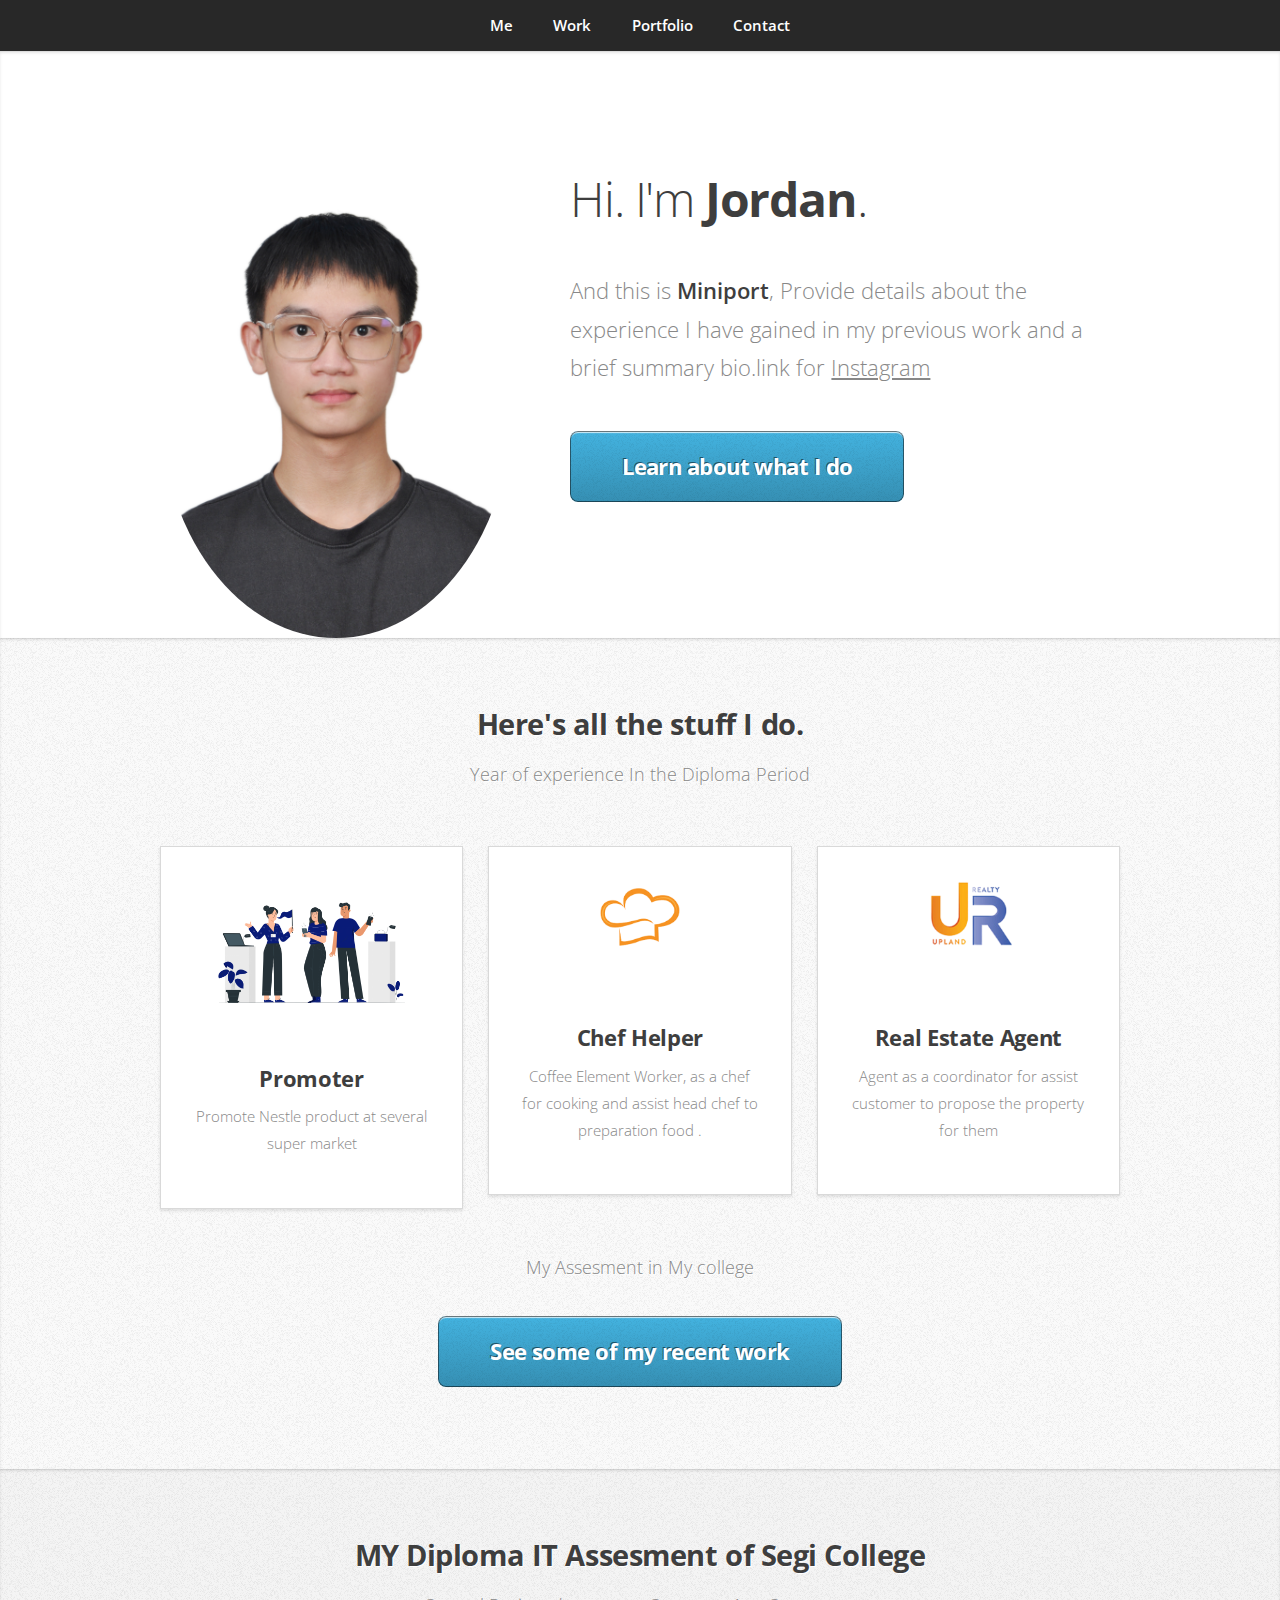
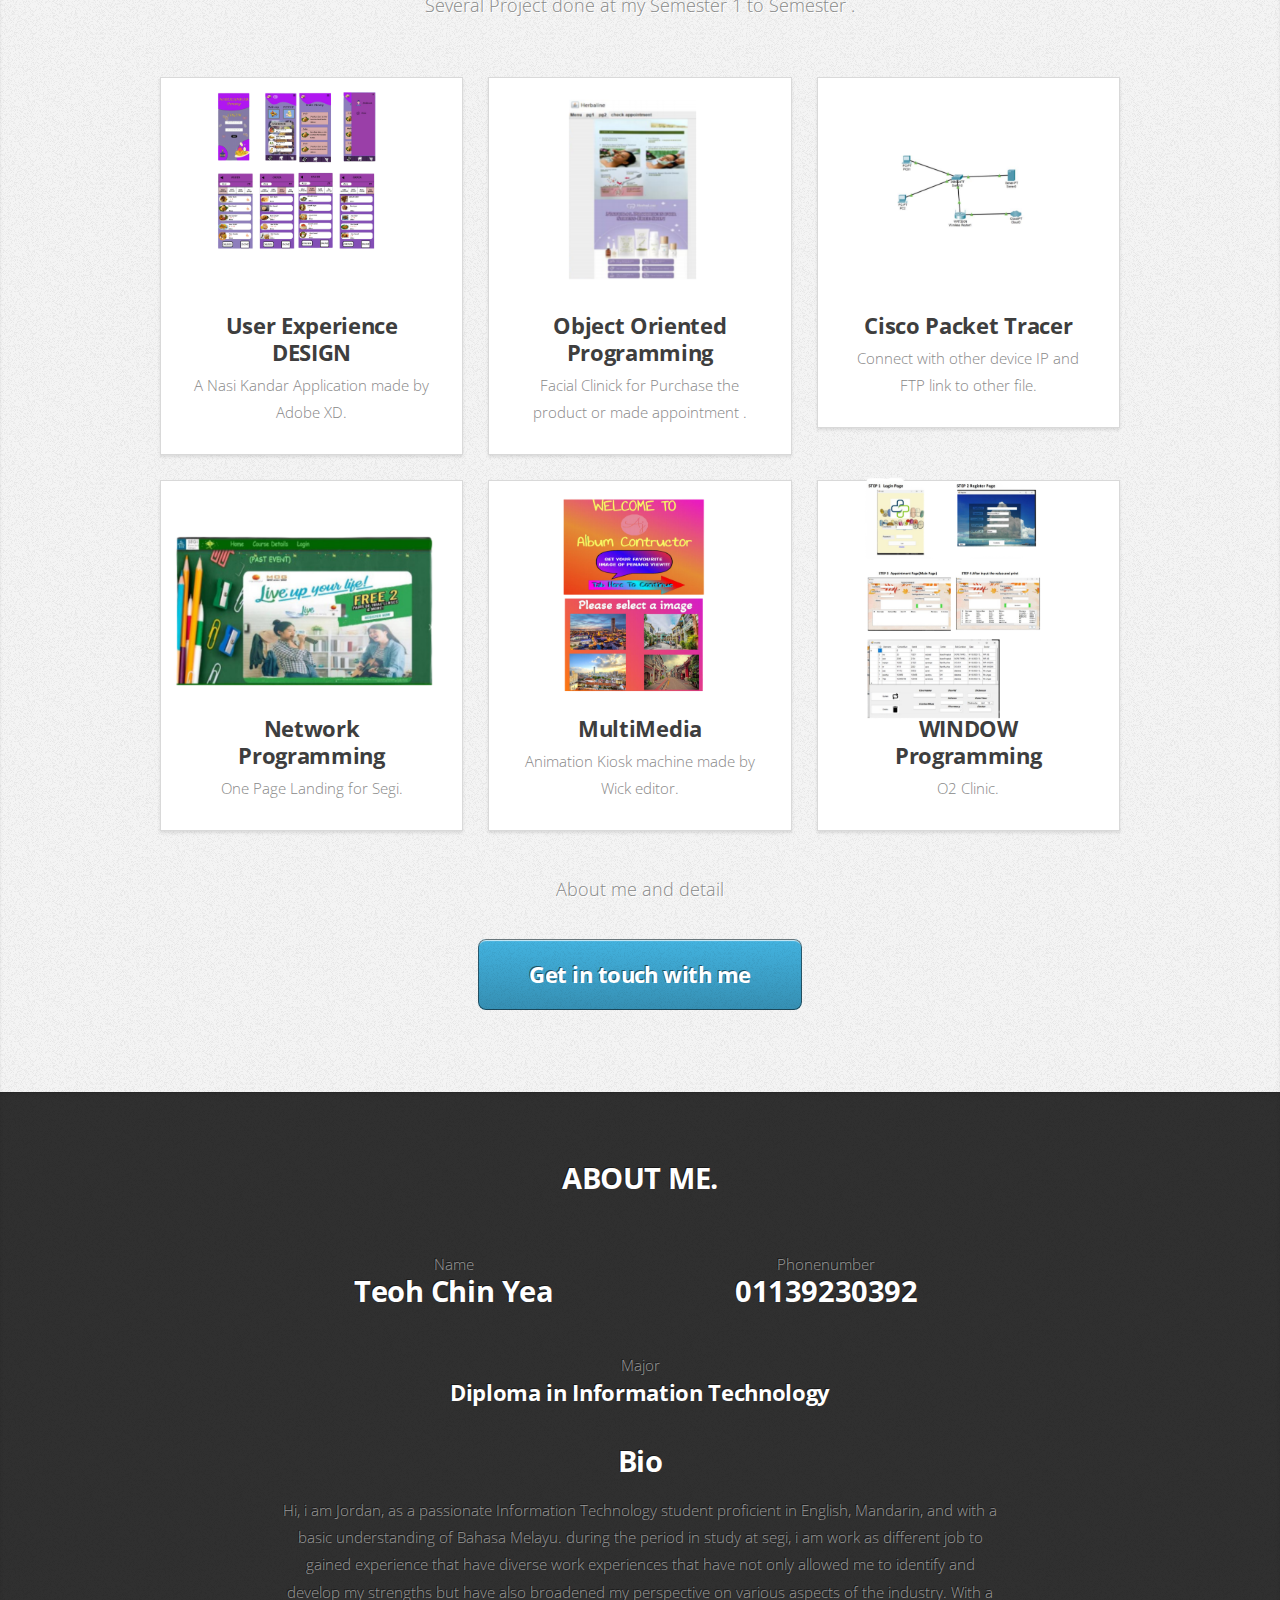
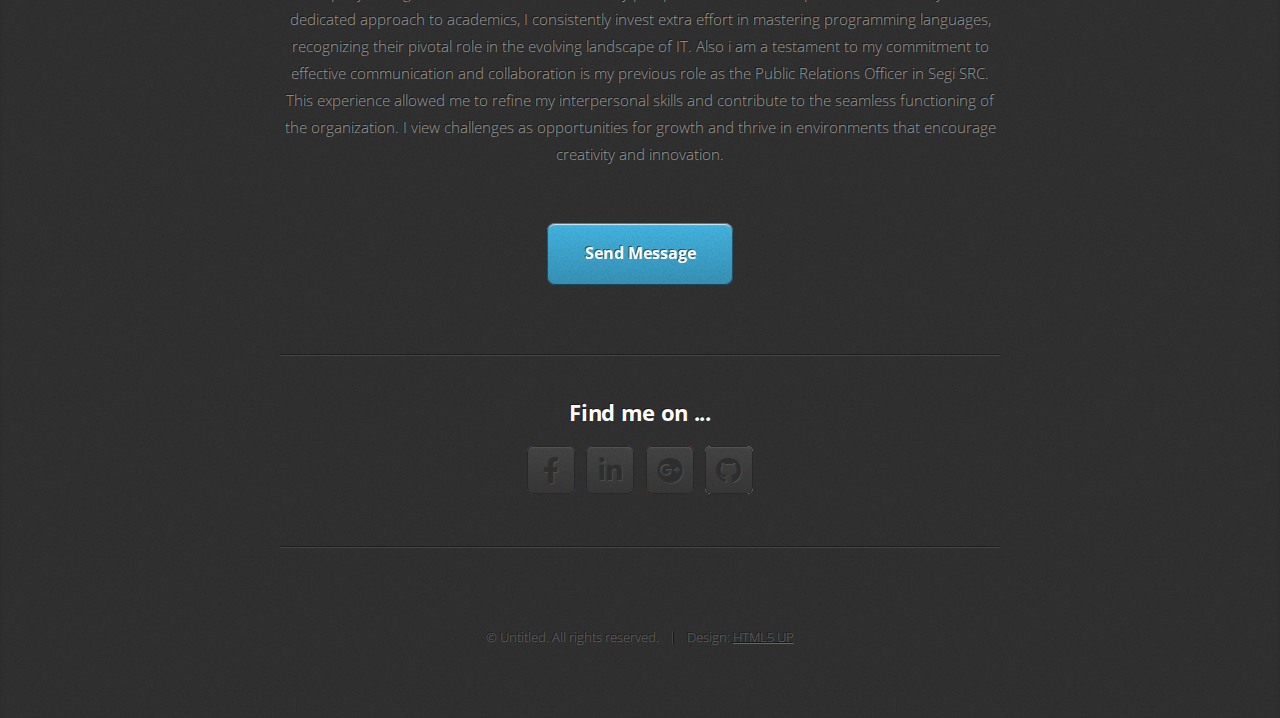
<file: index.html>
<!DOCTYPE HTML>
<!--
	Miniport by HTML5 UP
	html5up.net | @ajlkn
	Free for personal and commercial use under the CCA 3.0 license (html5up.net/license)
-->
<html>
	<head>
		<title>Porfolio TeohChinYea</title>
		<meta charset="utf-8" />
		<meta name="viewport" content="width=device-width, initial-scale=1, user-scalable=no" />
		<link rel="stylesheet" href="assets/css/main.css" />
	</head>
	<body class="is-preload">

		<!-- Nav -->
			<nav id="nav">
				<ul class="container">
					<li><a href="#top">Me</a></li>
					<li><a href="#work">Work</a></li>
					<li><a href="#portfolio">Portfolio</a></li>
					<li><a href="#contact">Contact</a></li>
				</ul>
			</nav>

		<!-- Home -->
			<article id="top" class="wrapper style1">
				<div class="container">
					<div class="row">
						<div class="col-4 col-5-large col-12-medium">
							<span class="image fit"><img src="images/1.jpg" alt="" /></span>
						</div>
						<div class="col-8 col-7-large col-12-medium">
							<header>
								<h1>Hi. I'm <strong>Jordan</strong>.</h1>
							</header>
							<p>And this is <strong>Miniport</strong>, Provide details about the experience I have gained in my previous work and a brief summary bio.link</a> for <a href="https://www.instagram.com/tcy_0813/">Instagram</a></p>
							<a href="#work" class="button large scrolly">Learn about what I do</a>
						</div>
					</div>
				</div>
			</article>

		<!-- Work -->
			<article id="work" class="wrapper style2">
				<div class="container">
					<header>
						<h2>Here's all the stuff I do.</h2>
						<p>Year of experience In the Diploma Period</p>
					</header>
					<div class="row aln-center">
						<div class="col-4 col-6-medium col-12-small">
							<section class="box style1">
								<span class="image fit2"><img src="images/ProductPromoter.png"/></span>
								<h3>Promoter</h3>
								<p>Promote Nestle product at several super market</p>
							</section>
						</div>
						<div class="col-4 col-6-medium col-12-small">
							<section class="box style1">
								<span class="image fit3"><img src="images/chef2.png"/></span>
								<h3>Chef Helper </h3>
								<p>Coffee Element Worker, as a chef for cooking and assist head chef to preparation food .</p>
							</section>
						</div>
						<div class="col-4 col-6-medium col-12-small">
							<section class="box style1">
								<span class="image fit3"><img src="images/real.png"/></span>
								<h3>Real Estate Agent</h3>
								<p>Agent as a coordinator for assist customer to propose the property for them</p>
							</section>
						</div>
					</div>
					<footer>
						<p>My Assesment in My college</p>
						<a href="#portfolio" class="button large scrolly">See some of my recent work</a>
					</footer>
				</div>
			</article>

		<!-- Portfolio -->
			<article id="portfolio" class="wrapper style3">
				<div class="container">
					<header>
						<h2> MY Diploma IT Assesment of Segi College</h2>
						<p>Several Project done at my Semester 1 to Semester .</p>
					</header>
					<div class="row">
						<div class="col-4 col-6-medium col-12-small">
							<article class="box style2">
								<a href="ux.html" class="image featured"><img src="images/ux.png" alt="" /></a>
								<h3><a href="ux.html">User Experience DESIGN</a></h3>
								<p>A Nasi Kandar Application made by Adobe XD.</p>
							</article>
						</div>
						<div class="col-4 col-6-medium col-12-small">
							<article class="box style2">
								<a href="Java.html" class="image featured"><img src="images/java.png" alt="" /></a>
								<h3><a href="Java.html">Object Oriented Programming</a></h3>
								<p>Facial Clinick for Purchase the product or made appointment .</p>
							</article>
						</div>
						<div class="col-4 col-6-medium col-12-small">
							<article class="box style2">
								<a href="cisco.html" class="image featured"><img src="images/cisco.png" alt="" /></a>
								<h3><a href="cisco.html">Cisco Packet Tracer</a></h3>
								<p>Connect with other device IP and FTP link to other file.</p>
							</article>
						</div>
						<div class="col-4 col-6-medium col-12-small">
							<article class="box style2">
								<a href="network.html" class="image featured"><img src="images/inter.png" alt="" /></a>
								<h3><a href="network.html">Network Programming </a></h3>
								<p>One Page Landing for Segi.</p>
							</article>
						</div>
						<div class="col-4 col-6-medium col-12-small">
							<article class="box style2">
								<a href="wick.html" class="image featured"><img src="images/web.png" alt="" /></a>
								<h3><a href="wick.html">MultiMedia</a></h3>
								<p>Animation Kiosk machine made by Wick editor.</p>
							</article>
						</div>
						<div class="col-4 col-6-medium col-12-small">
							<article class="box style2">
								<a href="WP.html" class="image featured"><img src="images/WINDOW.png" alt="" /></a>
								<h3><a href="WP.html">WINDOW Programming</a></h3>
								<p>O2 Clinic.</p>
							</article>
						</div>
					</div>
					<footer>
						<p>About me and detail </p>
						<a href="#contact" class="button large scrolly">Get in touch with me</a>
					</footer>
				</div>
			</article>

		<!-- Contact -->
			<article id="contact" class="wrapper style4">
				<div class="container medium">
					<header>
						<h2>ABOUT ME.</h2>
					</header>
					<div class="row">
						<div class="col-12">
							<form method="post" action="#">
								<div class="row">
									<div class="col-6 col-12-small">
										Name<h2>Teoh Chin Yea</h2>
									</div>
									<div class="col-6 col-12-small">
										Phonenumber<h2>01139230392</h2>
									</div>
									<div class="col-12">
										Major<h3>Diploma in Information Technology</h3>
									</div>
									<div class="col-12">
										<h2>Bio</h2>
										<p>Hi, i am Jordan, as a passionate Information Technology student proficient in English, Mandarin, and with a basic understanding of Bahasa Melayu. during the period in study at segi, i am work as different job to gained experience that have diverse work experiences that have not only allowed me to identify and develop my strengths but have also broadened my perspective on various aspects of the industry. With a dedicated approach to academics, I consistently invest extra effort in mastering programming languages, recognizing their pivotal role in the evolving landscape of IT. Also i am a testament to my commitment to effective communication and collaboration is my previous role as the Public Relations Officer in Segi SRC. This experience allowed me to refine my interpersonal skills and contribute to the seamless functioning of the organization. I view challenges as opportunities for growth and thrive in environments that encourage creativity and innovation.</p>
									</div>
									<div class="col-12">
										<ul class="actions">
											<li><a href="https://wa.link/phs8s7" class="button-link"><input type="button" value="Send Message" /></a></li>
										</ul>
									</div>
								</div>
							</form>
						</div>
						<div class="col-12">
							<hr />
							<h3>Find me on ...</h3>
							<ul class="social">
								
								<li><a href="https://www.facebook.com/" class="icon brands fa-facebook-f"><span class="label">Facebook</span></a></li>
				
								<li><a href="https://www.linkedin.com/in/jordan-teoh-07b5b9243/" class="icon brands fa-linkedin-in"><span class="label">LinkedIn</span></a></li>

								<li><a href="https://jordanteoh2002@gmail.com" class="icon brands fa-google-plus"><span class="label">Google+</span></a></li>
								<li><a href="https://github.com/JorRdan02" class="icon brands fa-github"><span class="label">Github</span></a></li>
								<!--
								<li><a href="#" class="icon solid fa-rss"><span>RSS</span></a></li>
								<li><a href="#" class="icon brands fa-instagram"><span>Instagram</span></a></li>
								<li><a href="#" class="icon brands fa-foursquare"><span>Foursquare</span></a></li>
								<li><a href="#" class="icon brands fa-skype"><span>Skype</span></a></li>
								<li><a href="#" class="icon brands fa-soundcloud"><span>Soundcloud</span></a></li>
								<li><a href="#" class="icon brands fa-youtube"><span>YouTube</span></a></li>
								<li><a href="#" class="icon brands fa-blogger"><span>Blogger</span></a></li>
								<li><a href="#" class="icon brands fa-flickr"><span>Flickr</span></a></li>
								<li><a href="#" class="icon brands fa-vimeo"><span>Vimeo</span></a></li>
								-->
							</ul>
							<hr />
						</div>
					</div>
					<footer>
						<ul id="copyright">
							<li>&copy; Untitled. All rights reserved.</li><li>Design: <a href="http://html5up.net">HTML5 UP</a></li>
						</ul>
					</footer>
				</div>
			</article>

		<!-- Scripts -->
			<script src="assets/js/jquery.min.js"></script>
			<script src="assets/js/jquery.scrolly.min.js"></script>
			<script src="assets/js/browser.min.js"></script>
			<script src="assets/js/breakpoints.min.js"></script>
			<script src="assets/js/util.js"></script>
			<script src="assets/js/main.js"></script>

	</body>
</html>
</file>
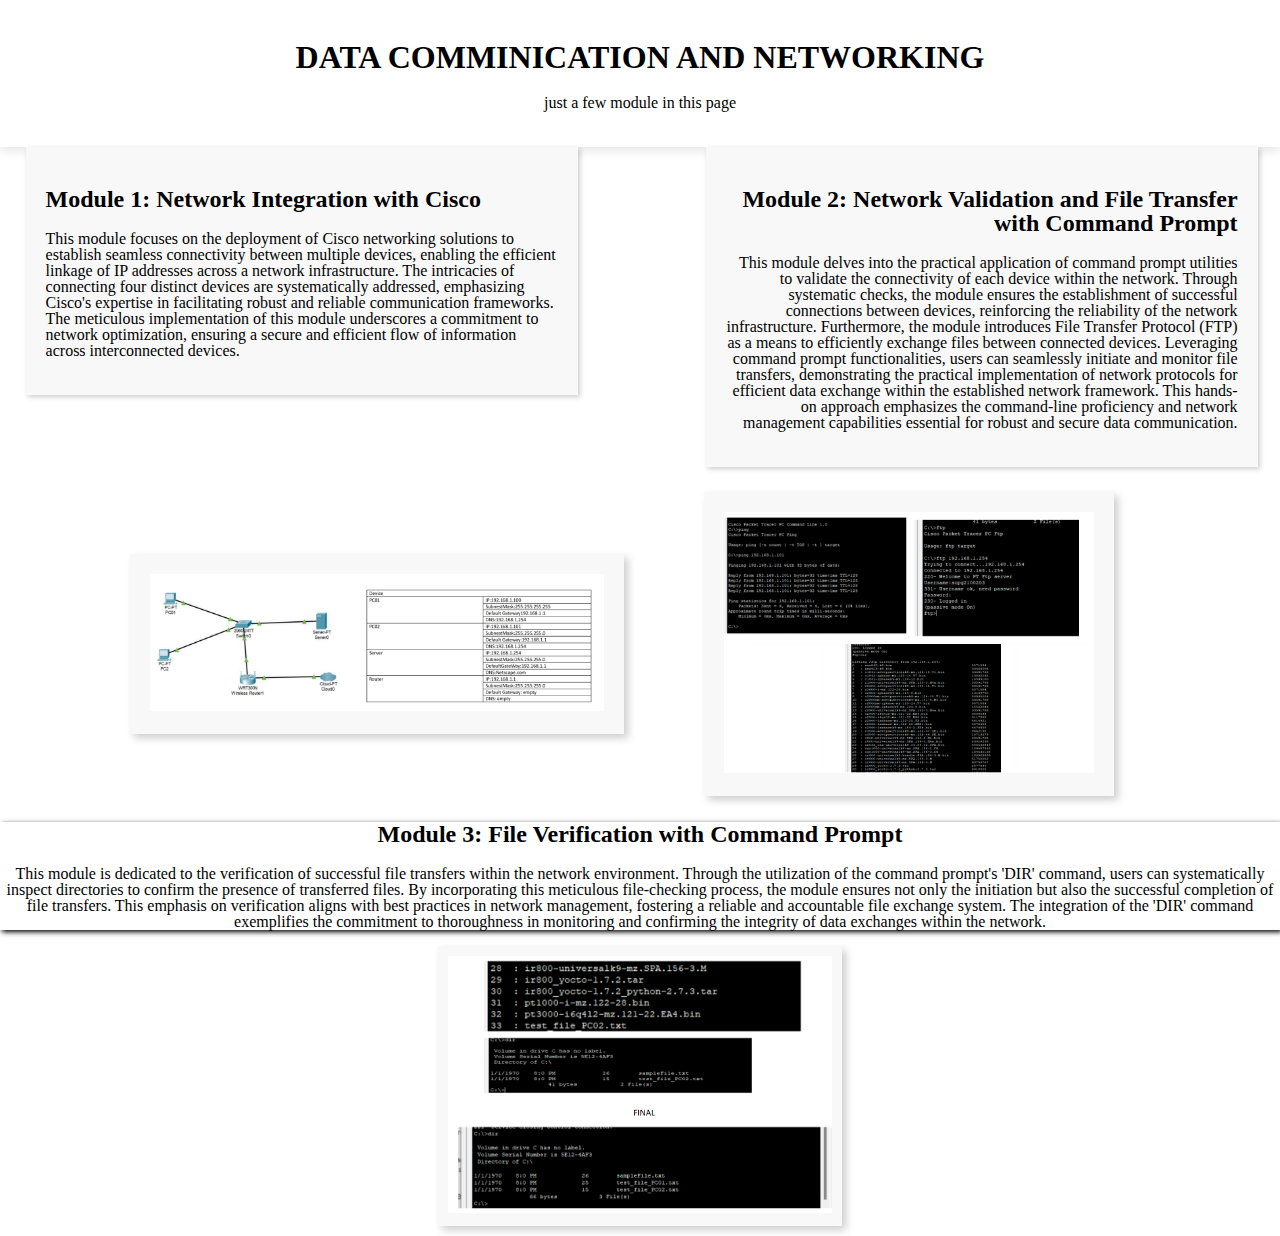
<file: cisco.html>
<!DOCTYPE html>
<html lang="en">
<head>
    <meta charset="UTF-8">
    <meta name="viewport" content="width=device-width, initial-scale=1.0">
    <link rel="stylesheet" href="assets/css/second.css" />
    <title>CISCO PACKET TRACER</title>
</head>
<body>
    <section class="container">
        <h1>DATA COMMINICATION AND NETWORKING</h1>
        <p>just a few module in this page</p>
    </section>

    <section class="container2">
       <div class="font">
        <h2>
            Module 1: Network Integration with Cisco</h2>
        <p>This module focuses on the deployment of Cisco networking solutions to establish seamless connectivity between multiple devices, enabling the efficient linkage of IP addresses across a network infrastructure. The intricacies of connecting four distinct devices are systematically addressed, emphasizing Cisco's expertise in facilitating robust and reliable communication frameworks. The meticulous implementation of this module underscores a commitment to network optimization, ensuring a secure and efficient flow of information across interconnected devices.</p>
            
       </div>
       <div class="font2">
        <h2>
            Module 2: Network Validation and File Transfer with Command Prompt</h2>
        <p>This module delves into the practical application of command prompt utilities to validate the connectivity of each device within the network. Through systematic checks, the module ensures the establishment of successful connections between devices, reinforcing the reliability of the network infrastructure.

            Furthermore, the module introduces File Transfer Protocol (FTP) as a means to efficiently exchange files between connected devices. Leveraging command prompt functionalities, users can seamlessly initiate and monitor file transfers, demonstrating the practical implementation of network protocols for efficient data exchange within the established network framework. This hands-on approach emphasizes the command-line proficiency and network management capabilities essential for robust and secure data communication.
</p>
       </div>
    </section>
    <div class="image">
        <div class="image-container">
            <span class="imagefit"><img src="images/cisco1.png" alt="UX Image 1"></span>
        </div>
        <div class="image-container">
            <span class="imagefit"><img src="images/cisco2.png" alt="UX Image 2"></span>
        </div>
    </div>
    <div class="font3">
        <h2> Module 3: File Verification with Command Prompt</h2>
        <p>This module is dedicated to the verification of successful file transfers within the network environment. Through the utilization of the command prompt's 'DIR' command, users can systematically inspect directories to confirm the presence of transferred files.

            By incorporating this meticulous file-checking process, the module ensures not only the initiation but also the successful completion of file transfers. This emphasis on verification aligns with best practices in network management, fostering a reliable and accountable file exchange system. The integration of the 'DIR' command exemplifies the commitment to thoroughness in monitoring and confirming the integrity of data exchanges within the network.</p>
    </div>
    <div class="image-container3">
        <span class="imagefit"><img src="images/cisco3.png" alt="UX Image 2"></span>
    </div>
</body>
</html>
</file>
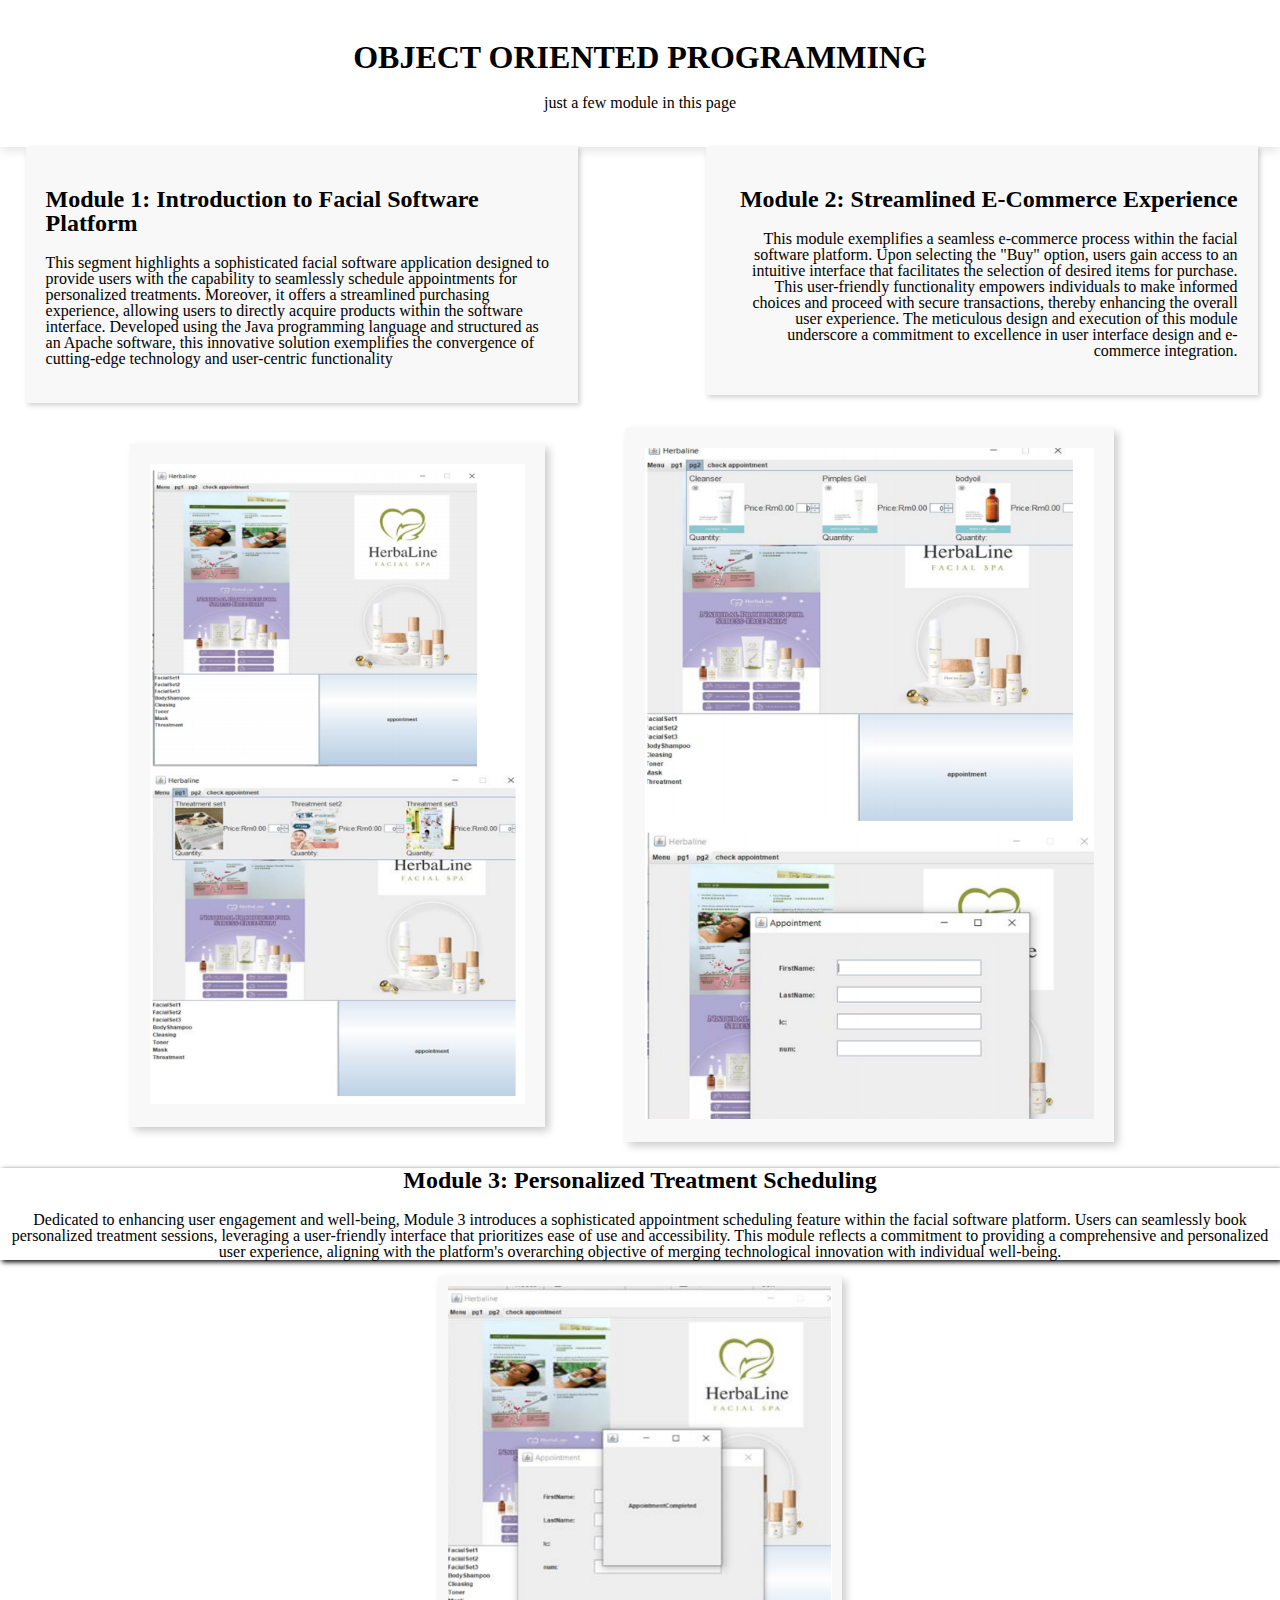
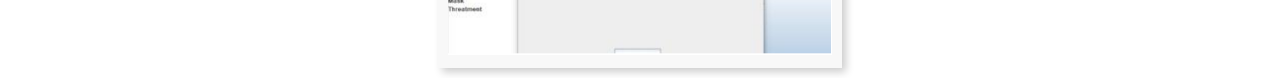
<file: Java.html>
<!DOCTYPE html>
<html lang="en">
<head>
    <meta charset="UTF-8">
    <meta name="viewport" content="width=device-width, initial-scale=1.0">
    <link rel="stylesheet" href="assets/css/second.css" />
    <title>JAVA SOFTWARE</title>
</head>
<body>
    <section class="container">
        <h1>OBJECT ORIENTED PROGRAMMING</h1>
        <p>just a few module in this page</p>
    </section>

    <section class="container2">
       <div class="font">
        <h2>Module 1: Introduction to Facial Software Platform</h2>
        <p>This segment highlights a sophisticated facial software application designed to provide users with the capability to seamlessly schedule appointments for personalized treatments. Moreover, it offers a streamlined purchasing experience, allowing users to directly acquire products within the software interface. Developed using the Java programming language and structured as an Apache software, this innovative solution exemplifies the convergence of cutting-edge technology and user-centric functionality
        </p>
            
       </div>
       <div class="font2">
        <h2> Module 2: Streamlined E-Commerce Experience</h2>
        <p>This module exemplifies a seamless e-commerce process within the facial software platform. Upon selecting the "Buy" option, users gain access to an intuitive interface that facilitates the selection of desired items for purchase. This user-friendly functionality empowers individuals to make informed choices and proceed with secure transactions, thereby enhancing the overall user experience. The meticulous design and execution of this module underscore a commitment to excellence in user interface design and e-commerce integration.
</p>
       </div>
    </section>
    <div class="image">
        <div class="image-container">
            <span class="imagefit"><img src="images/java1.png" alt="UX Image 1"></span>
        </div>
        <div class="image-container">
            <span class="imagefit"><img src="images/java2.png" alt="UX Image 2"></span>
        </div>
    </div>
    <div class="font3">
        <h2> Module 3: Personalized Treatment Scheduling</h2>
        <p>Dedicated to enhancing user engagement and well-being, Module 3 introduces a sophisticated appointment scheduling feature within the facial software platform. Users can seamlessly book personalized treatment sessions, leveraging a user-friendly interface that prioritizes ease of use and accessibility. This module reflects a commitment to providing a comprehensive and personalized user experience, aligning with the platform's overarching objective of merging technological innovation with individual well-being.</p>
    </div>
    <div class="image-container3">
        <span class="imagefit"><img src="images/java3.png" alt="UX Image 2"></span>
    </div>
</body>
</html>
</file>
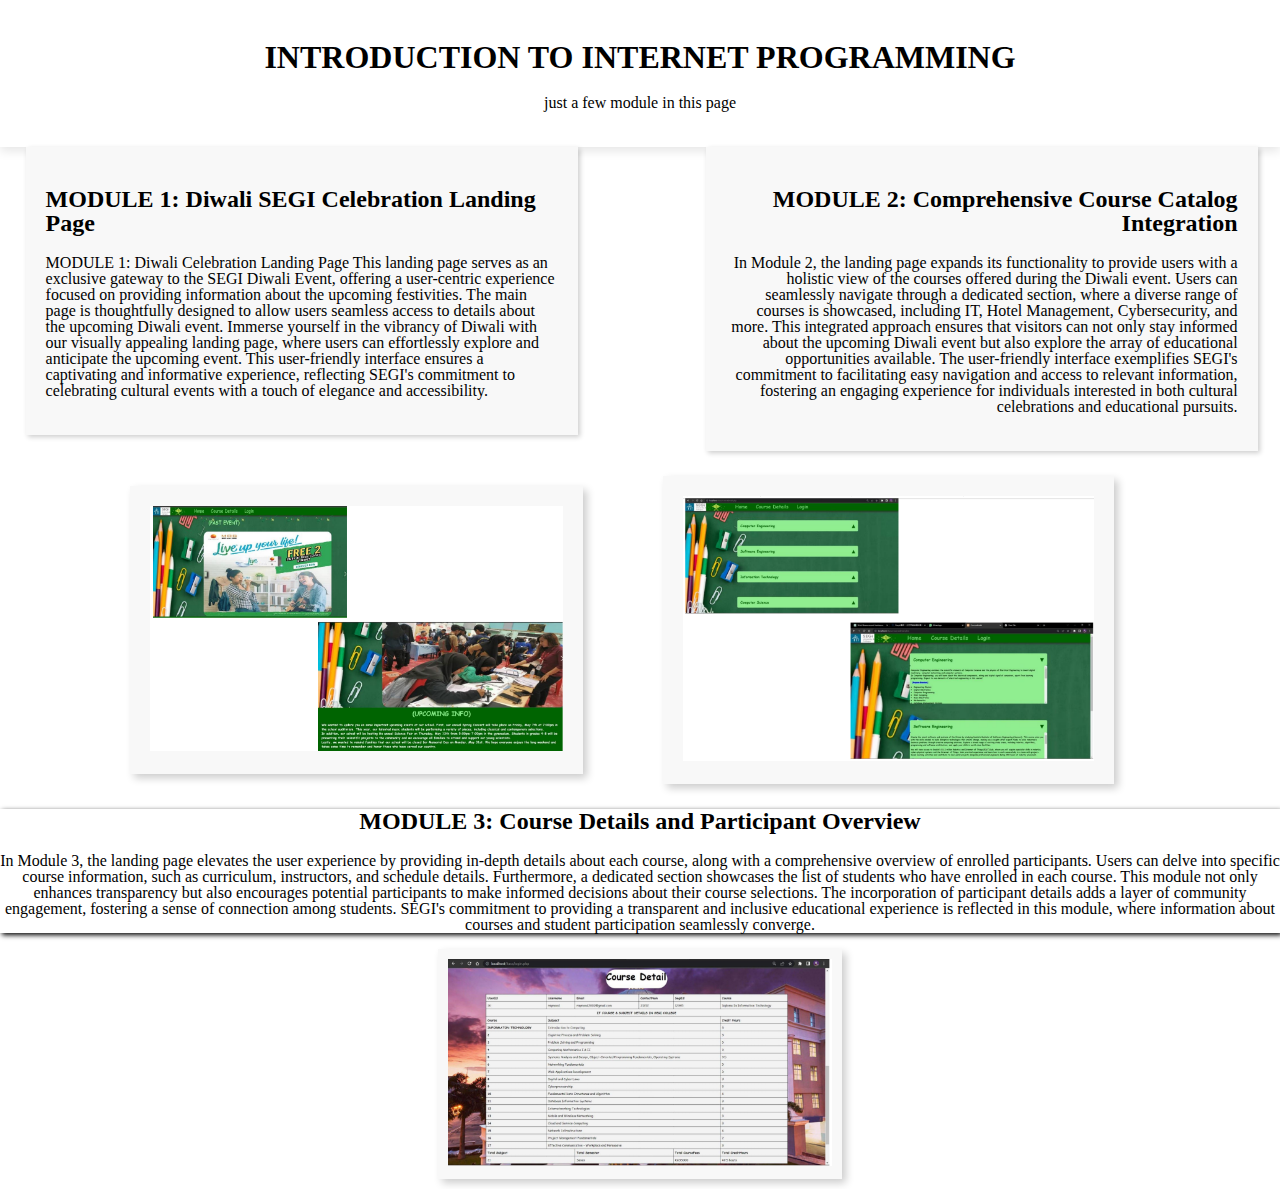
<file: network.html>
<!DOCTYPE html>
<html lang="en">
<head>
    <meta charset="UTF-8">
    <meta name="viewport" content="width=device-width, initial-scale=1.0">
    <link rel="stylesheet" href="assets/css/second.css" />
    <title>ONE PAGE LANDING</title>
</head>
<body>
    <section class="container">
        <h1>INTRODUCTION TO INTERNET PROGRAMMING</h1>
        <p>just a few module in this page</p>
    </section>

    <section class="container2">
       <div class="font">
        <h2>
            MODULE 1: Diwali SEGI Celebration Landing Page</h2>
        <p>
            MODULE 1: Diwali Celebration Landing Page
            
            This landing page serves as an exclusive gateway to the SEGI Diwali Event, offering a user-centric experience focused on providing information about the upcoming festivities. The main page is thoughtfully designed to allow users seamless access to details about the upcoming Diwali event.
            
            Immerse yourself in the vibrancy of Diwali with our visually appealing landing page, where users can effortlessly explore and anticipate the upcoming event. This user-friendly interface ensures a captivating and informative experience, reflecting SEGI's commitment to celebrating cultural events with a touch of elegance and accessibility.
            <p>
            
       </div>
       <div class="font2">
        <h2> MODULE 2: Comprehensive Course Catalog Integration</h2>
        <p>In Module 2, the landing page expands its functionality to provide users with a holistic view of the courses offered during the Diwali event. Users can seamlessly navigate through a dedicated section, where a diverse range of courses is showcased, including IT, Hotel Management, Cybersecurity, and more.

            This integrated approach ensures that visitors can not only stay informed about the upcoming Diwali event but also explore the array of educational opportunities available. The user-friendly interface exemplifies SEGI's commitment to facilitating easy navigation and access to relevant information, fostering an engaging experience for individuals interested in both cultural celebrations and educational pursuits.
</p>
       </div>
    </section>
    <div class="image">
        <div class="image-container">
            <span class="imagefit"><img src="images/network1.png" alt="UX Image 1"></span>
        </div>
        <div class="image-container">
            <span class="imagefit"><img src="images/network2.png" alt="UX Image 2"></span>
        </div>
    </div>
    <div class="font3">
        <h2> 
            MODULE 3: Course Details and Participant Overview
            
            </h2>
        <p>In Module 3, the landing page elevates the user experience by providing in-depth details about each course, along with a comprehensive overview of enrolled participants. Users can delve into specific course information, such as curriculum, instructors, and schedule details. Furthermore, a dedicated section showcases the list of students who have enrolled in each course.

            This module not only enhances transparency but also encourages potential participants to make informed decisions about their course selections. The incorporation of participant details adds a layer of community engagement, fostering a sense of connection among students. SEGI's commitment to providing a transparent and inclusive educational experience is reflected in this module, where information about courses and student participation seamlessly converge.
            </p>
    </div>
    <div class="image-container3">
        <span class="imagefit"><img src="images/network3.png" alt="UX Image 2"></span>
    </div>
</body>
</html>
</file>
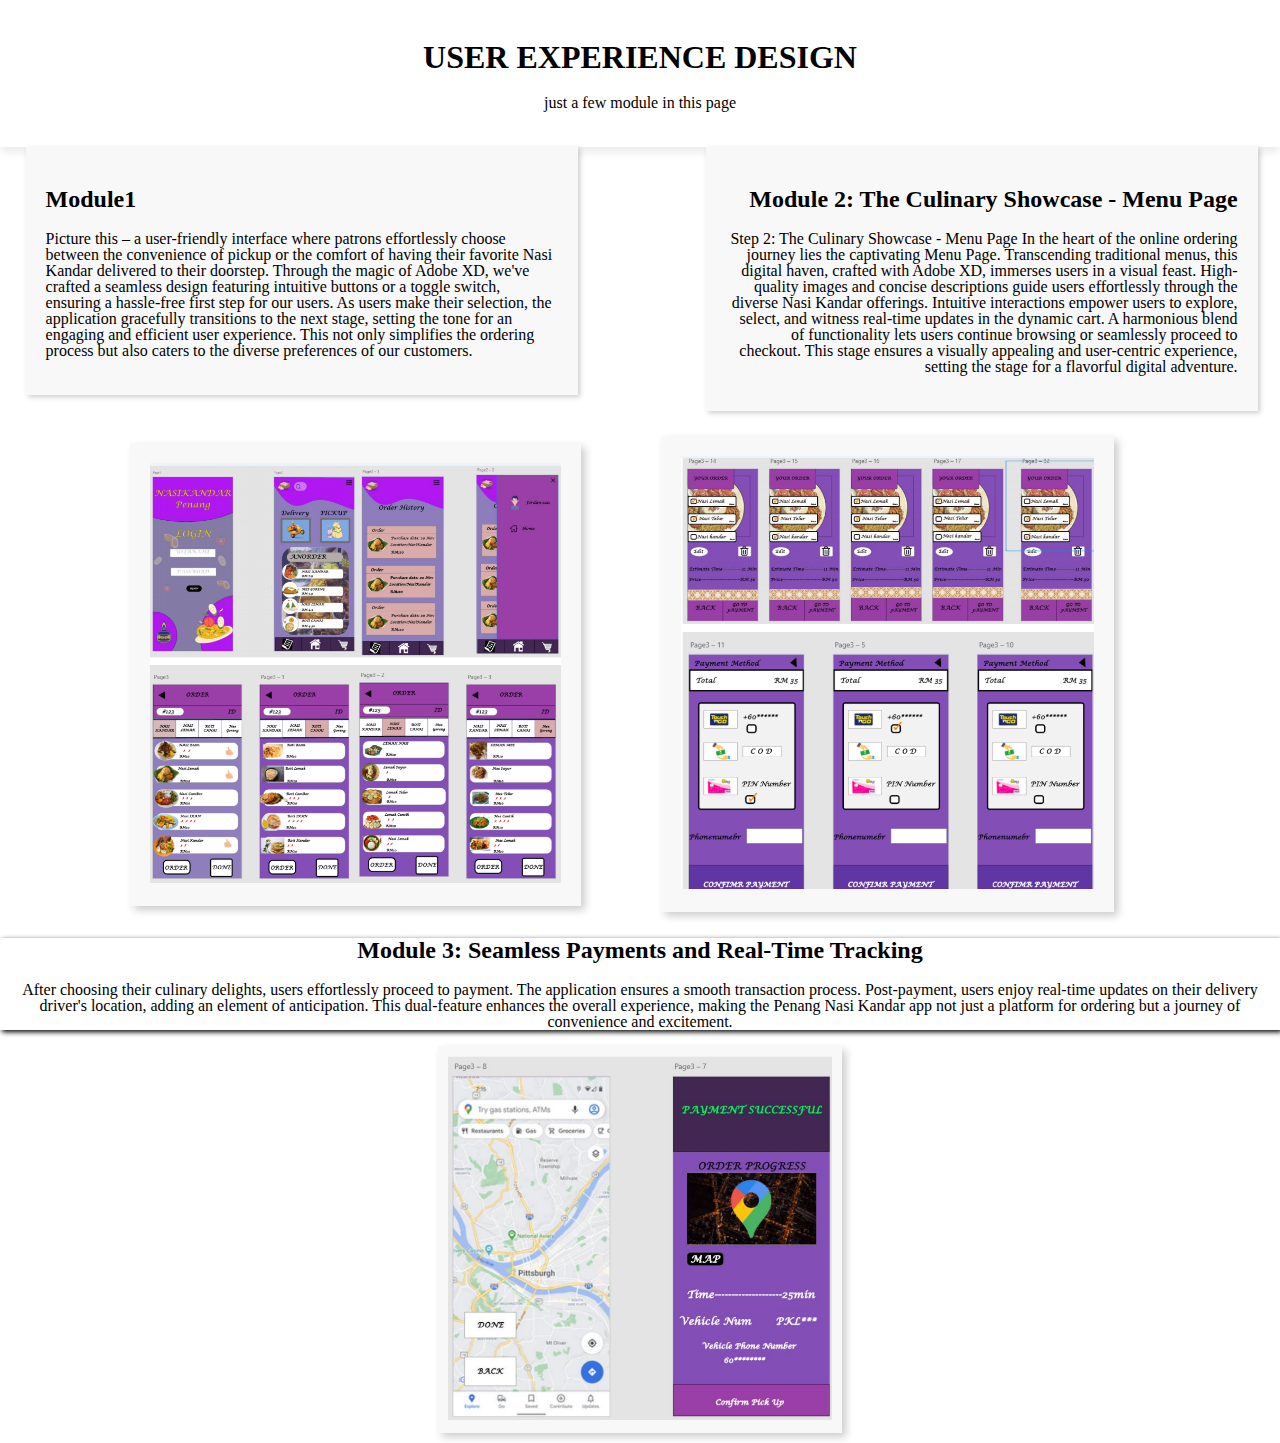
<file: ux.html>
<!DOCTYPE html>
<html lang="en">
<head>
    <meta charset="UTF-8">
    <meta name="viewport" content="width=device-width, initial-scale=1.0">
    <link rel="stylesheet" href="assets/css/second.css" />
    <title>UX DESIGN</title>
</head>
<body>
    <section class="container">
        <h1>USER EXPERIENCE DESIGN</h1>
        <p>just a few module in this page</p>
    </section>

    <section class="container2">
       <div class="font">
        <h2>Module1</h2>
        <p>Picture this – a user-friendly interface where patrons effortlessly choose between the convenience of pickup or the comfort of having their favorite Nasi Kandar delivered to their doorstep. Through the magic of Adobe XD, we've crafted a seamless design featuring intuitive buttons or a toggle switch, ensuring a hassle-free first step for our users.
            As users make their selection, the application gracefully transitions to the next stage, setting the tone for an engaging and efficient user experience. This not only simplifies the ordering process but also caters to the diverse preferences of our customers.</p>
            
       </div>
       <div class="font2">
        <h2> Module 2: The Culinary Showcase - Menu Page</h2>
        <p>Step 2: The Culinary Showcase - Menu Page In the heart of the online ordering journey lies the captivating Menu Page. Transcending traditional menus, this digital haven, crafted with Adobe XD, immerses users in a visual feast. High-quality images and concise descriptions guide users effortlessly through the diverse Nasi Kandar offerings.
Intuitive interactions empower users to explore, select, and witness real-time updates in the dynamic cart. A harmonious blend of functionality lets users continue browsing or seamlessly proceed to checkout. This stage ensures a visually appealing and user-centric experience, setting the stage for a flavorful digital adventure.
</p>
       </div>
    </section>
    <div class="image">
        <div class="image-container">
            <span class="imagefit"><img src="images/ux1.png" alt="UX Image 1"></span>
        </div>
        <div class="image-container">
            <span class="imagefit"><img src="images/ux2.png" alt="UX Image 2"></span>
        </div>
    </div>
    <div class="font3">
        <h2> Module 3: Seamless Payments and Real-Time Tracking</h2>
        <p>After choosing their culinary delights, users effortlessly proceed to payment. The application ensures a smooth transaction process. Post-payment, users enjoy real-time updates on their delivery driver's location, adding an element of anticipation. This dual-feature enhances the overall experience, making the Penang Nasi Kandar app not just a platform for ordering but a journey of convenience and excitement.</p>
    </div>
    <div class="image-container3">
        <span class="imagefit"><img src="images/ux3.png" alt="UX Image 2"></span>
    </div>
</body>
</html>
</file>
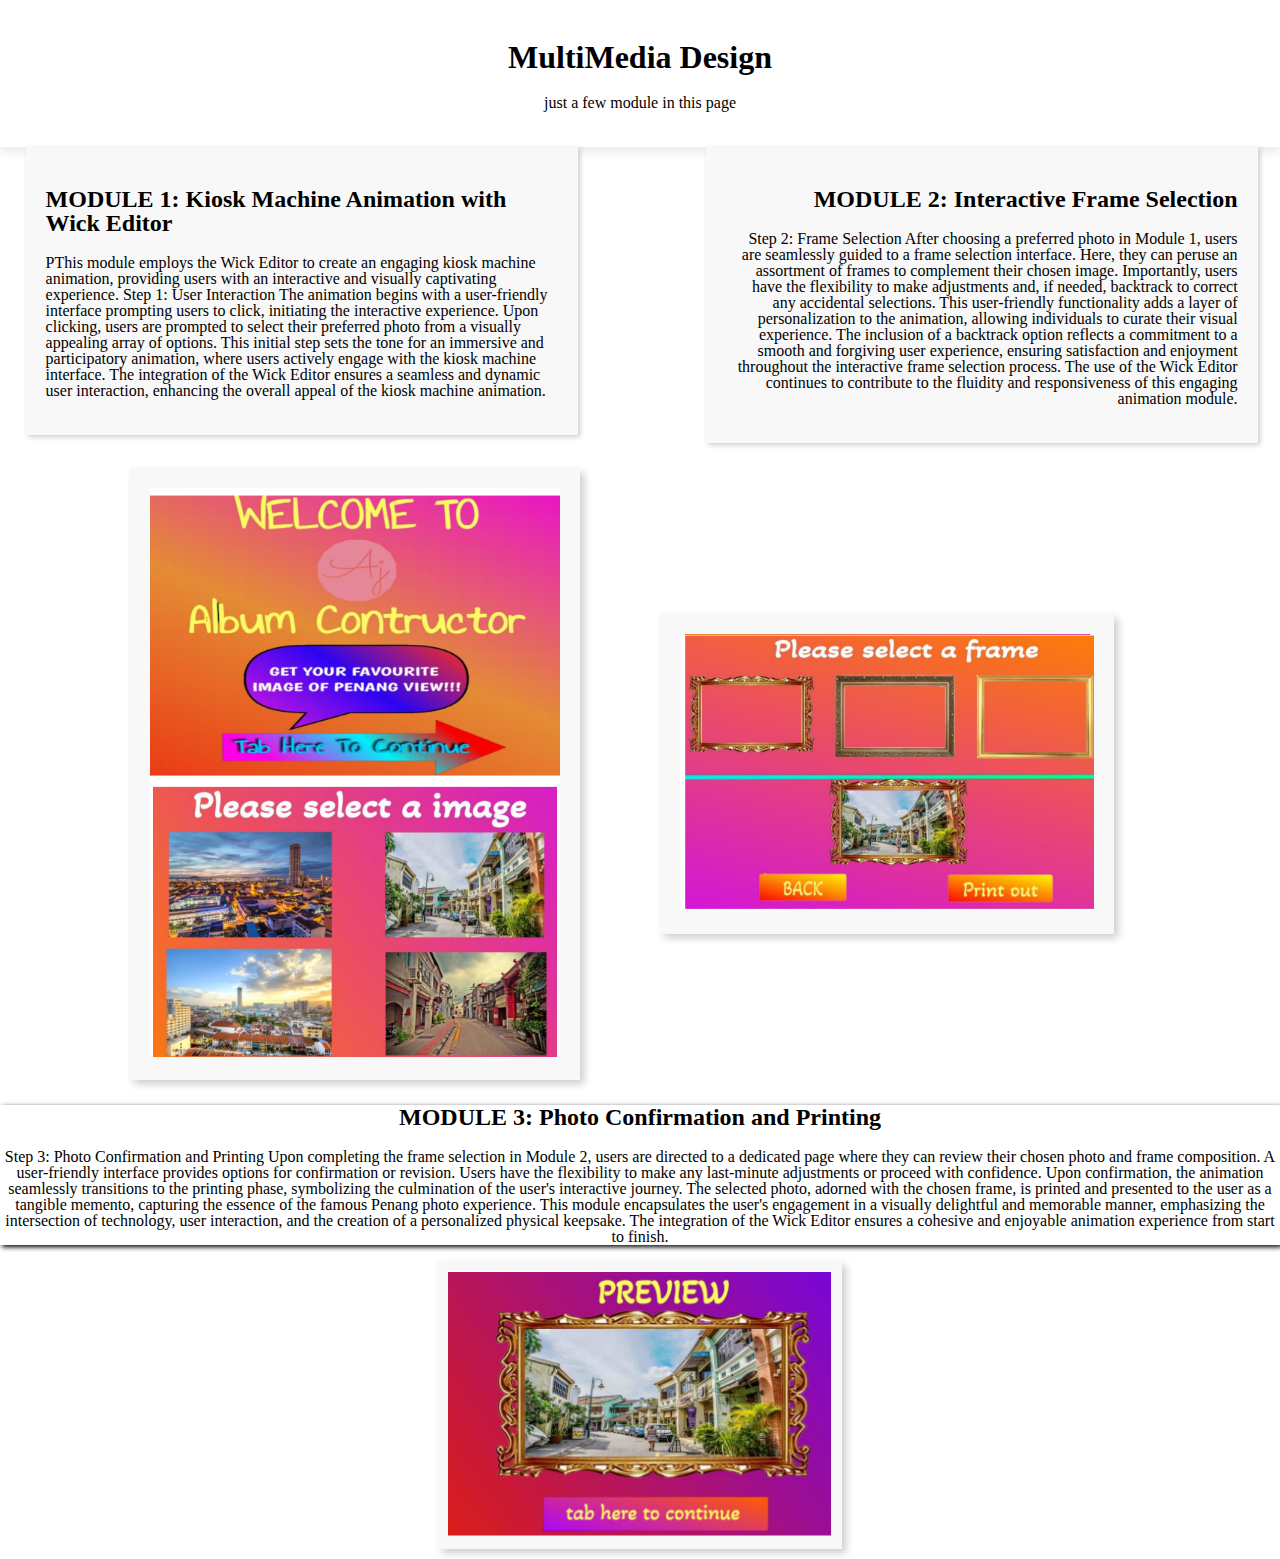
<file: wick.html>
<!DOCTYPE html>
<html lang="en">
<head>
    <meta charset="UTF-8">
    <meta name="viewport" content="width=device-width, initial-scale=1.0">
    <link rel="stylesheet" href="assets/css/second.css" />
    <title>MultiMedia Design</title>
</head>
<body>
    <section class="container">
        <h1>MultiMedia Design</h1>
        <p>just a few module in this page</p>
    </section>

    <section class="container2">
       <div class="font">
        <h2>MODULE 1: Kiosk Machine Animation with Wick Editor</h2>
        <p>PThis module employs the Wick Editor to create an engaging kiosk machine animation, providing users with an interactive and visually captivating experience.

            Step 1: User Interaction
            The animation begins with a user-friendly interface prompting users to click, initiating the interactive experience. Upon clicking, users are prompted to select their preferred photo from a visually appealing array of options.
            This initial step sets the tone for an immersive and participatory animation, where users actively engage with the kiosk machine interface. The integration of the Wick Editor ensures a seamless and dynamic user interaction, enhancing the overall appeal of the kiosk machine animation.</p>
       </div>
       <div class="font2">
        <h2> MODULE 2: Interactive Frame Selection</h2>
        <p>Step 2: Frame Selection
            After choosing a preferred photo in Module 1, users are seamlessly guided to a frame selection interface. Here, they can peruse an assortment of frames to complement their chosen image. Importantly, users have the flexibility to make adjustments and, if needed, backtrack to correct any accidental selections.
            This user-friendly functionality adds a layer of personalization to the animation, allowing individuals to curate their visual experience. The inclusion of a backtrack option reflects a commitment to a smooth and forgiving user experience, ensuring satisfaction and enjoyment throughout the interactive frame selection process. The use of the Wick Editor continues to contribute to the fluidity and responsiveness of this engaging animation module.</p>
       </div>
    </section>
    <div class="image">
        <div class="image-container">
            <span class="imagefit"><img src="images/wick1.png" alt="UX Image 1"></span>
        </div>
        <div class="image-container">
            <span class="imagefit"><img src="images/wick2.png" alt="UX Image 2"></span>
        </div>
    </div>
    <div class="font3">
        <h2> 
            MODULE 3: Photo Confirmation and Printing</h2>
        <p>Step 3: Photo Confirmation and Printing
            Upon completing the frame selection in Module 2, users are directed to a dedicated page where they can review their chosen photo and frame composition. A user-friendly interface provides options for confirmation or revision. Users have the flexibility to make any last-minute adjustments or proceed with confidence.
            
            Upon confirmation, the animation seamlessly transitions to the printing phase, symbolizing the culmination of the user's interactive journey. The selected photo, adorned with the chosen frame, is printed and presented to the user as a tangible memento, capturing the essence of the famous Penang photo experience.
            
            This module encapsulates the user's engagement in a visually delightful and memorable manner, emphasizing the intersection of technology, user interaction, and the creation of a personalized physical keepsake. The integration of the Wick Editor ensures a cohesive and enjoyable animation experience from start to finish.</p>
    </div>
    <div class="image-container3">
        <span class="imagefit"><img src="images/wick3.png" alt="UX Image 2"></span>
    </div>
</body>
</html>
</file>
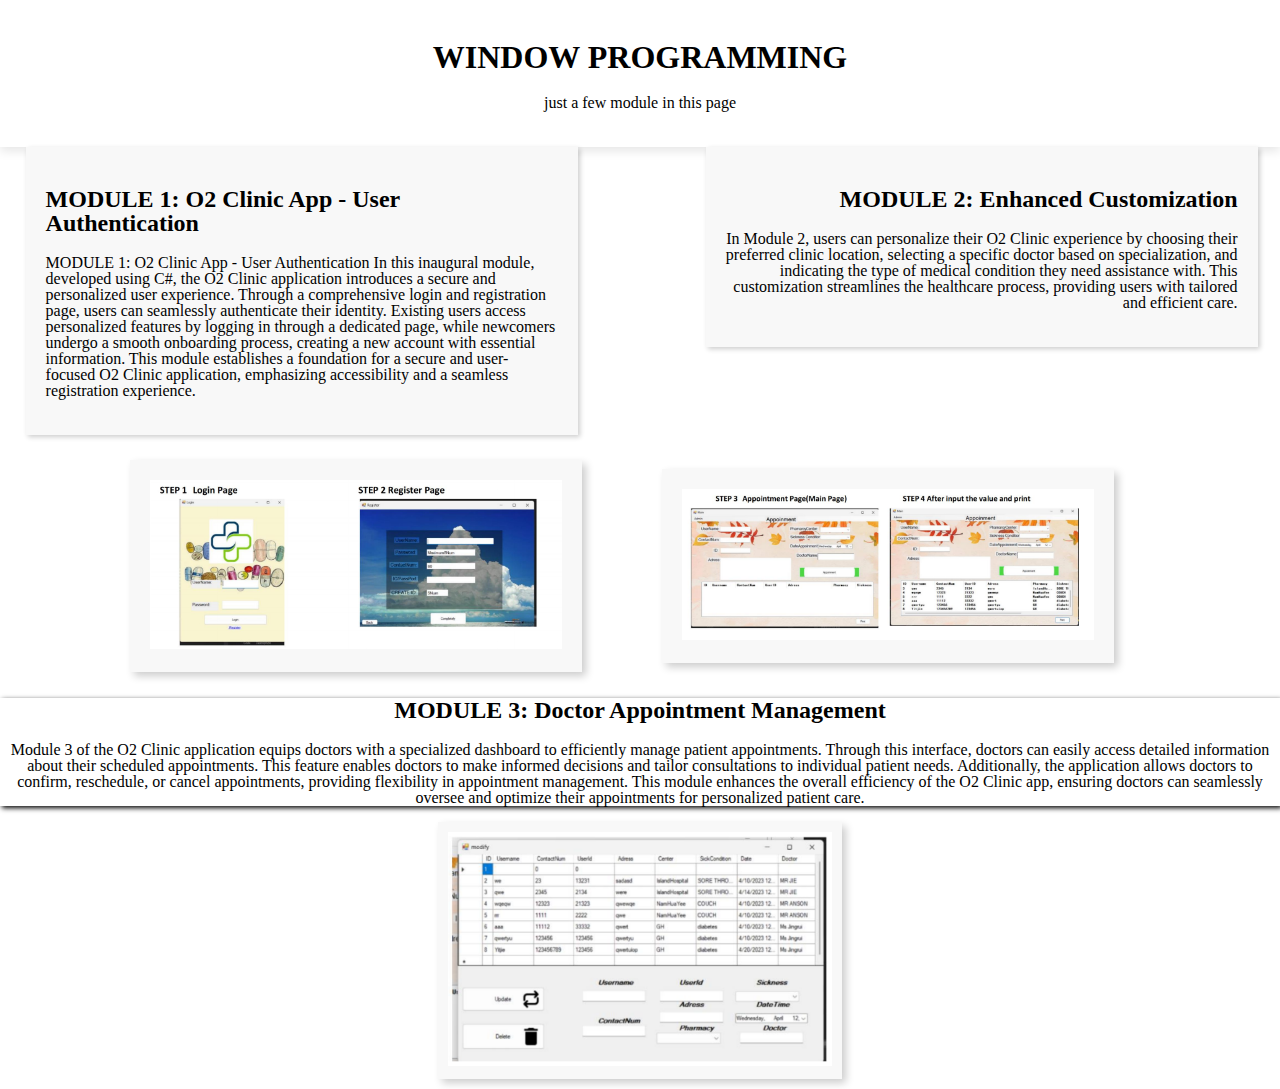
<file: WP.html>
<!DOCTYPE html>
<html lang="en">
<head>
    <meta charset="UTF-8">
    <meta name="viewport" content="width=device-width, initial-scale=1.0">
    <link rel="stylesheet" href="assets/css/second.css" />
    <title>WINDOW PROGRAMMING</title>
</head>
<body>
    <section class="container">
        <h1>WINDOW PROGRAMMING</h1>
        <p>just a few module in this page</p>
    </section>

    <section class="container2">
       <div class="font">
        <h2>MODULE 1: O2 Clinic App - User Authentication</h2>
        <p>
            MODULE 1: O2 Clinic App - User Authentication
            
            In this inaugural module, developed using C#, the O2 Clinic application introduces a secure and personalized user experience. Through a comprehensive login and registration page, users can seamlessly authenticate their identity. Existing users access personalized features by logging in through a dedicated page, while newcomers undergo a smooth onboarding process, creating a new account with essential information. This module establishes a foundation for a secure and user-focused O2 Clinic application, emphasizing accessibility and a seamless registration experience.</p>
       </div>
       <div class="font2">
        <h2> MODULE 2: Enhanced Customization</h2>
        <p>In Module 2, users can personalize their O2 Clinic experience by choosing their preferred clinic location, selecting a specific doctor based on specialization, and indicating the type of medical condition they need assistance with. This customization streamlines the healthcare process, providing users with tailored and efficient care.</p>

       </div>
    </section>
    <div class="image">
        <div class="image-container">
            <span class="imagefit"><img src="images/wp1.png" alt="UX Image 1"></span>
        </div>
        <div class="image-container">
            <span class="imagefit"><img src="images/wp2.png" alt="UX Image 2"></span>
        </div>
    </div>
    <div class="font3">
        <h2> MODULE 3: Doctor Appointment Management</h2>
        <p>Module 3 of the O2 Clinic application equips doctors with a specialized dashboard to efficiently manage patient appointments. Through this interface, doctors can easily access detailed information about their scheduled appointments. This feature enables doctors to make informed decisions and tailor consultations to individual patient needs. Additionally, the application allows doctors to confirm, reschedule, or cancel appointments, providing flexibility in appointment management. This module enhances the overall efficiency of the O2 Clinic app, ensuring doctors can seamlessly oversee and optimize their appointments for personalized patient care.</p>
    </div>
    <div class="image-container3">
        <span class="imagefit"><img src="images/wp3.png" alt="UX Image 2"></span>
    </div>
</body>
</html>
</file>
<file: assets/css/second.css>
body
{
    margin: 0;
	padding: 0;
	border: 0;
	font-size: 100%;
	font: inherit;
	line-height: 1;
	vertical-align: baseline;
}

.container {
    max-width: 100%;
    margin: 10 auto;
    padding: 20px;
    box-shadow: 0 4px 10px rgba(0, 0, 0, 0.1);
}
.container h1
{
    text-align: center;
}
.container p
{
    text-align: center;
}
.container2 {
    display: flex;
    align-items: flex-start;
}

.font, .font2 {
    max-width: 40%;
    word-wrap: break-word;
    box-shadow: 2px 2px 5px rgba(0, 0, 0, 0.2);
    background-color: #f8f8f8;
    margin-left: 2%;
    padding: 20px;
}

.font2 {
    max-width: 40%;
    word-wrap: break-word;
    box-shadow: 2px 2px 5px rgba(0, 0, 0, 0.2);
    background-color: #f8f8f8;
    margin-left: 10%;
    text-align: right;
    padding: 20px;
}

.image {
    display: flex;
    align-items: center;
    justify-content: center;
    max-width: 80%;
    margin: 2%;
    margin-left: 7%;
}

.image-container {
    box-shadow: 4px 4px 8px rgba(0, 0, 0, 0.2);
    background-color: #f8f8f8;
    padding: 20px;
    margin: 0 40px;
}

.image-container:last-child {
    margin-right: 0;
}

.image img {
    max-width: 100%;
    height: auto;
}
.font3
{
    text-align: center;
    box-shadow:2px 2px 5px rgb(0, 0, 0);
}
.image-container3 {
    box-shadow: 4px 4px 8px rgba(0, 0, 0, 0.2);
    background-color: #f8f8f8;
    height: auto;
    width: 30%; /* Adjust as needed */
    padding: 10px;
    margin: 10px auto;
    text-align: center;
}

.image-container3 img {
    max-width: 100%;
    height: auto;
}
</file>
<file: assets/css/main.css>
@import url("https://fonts.googleapis.com/css?family=Open+Sans:300,300italic,600,600italic,700");
@import url("fontawesome-all.min.css");

/*
	Miniport by HTML5 UP
	html5up.net | @ajlkn
	Free for personal and commercial use under the CCA 3.0 license (html5up.net/license)
*/

html, body, div, span, applet, object,
iframe, h1, h2, h3, h4, h5, h6, p, blockquote,
pre, a, abbr, acronym, address, big, cite,
code, del, dfn, em, img, ins, kbd, q, s, samp,
small, strike, strong, sub, sup, tt, var, b,
u, i, center, dl, dt, dd, ol, ul, li, fieldset,
form, label, legend, table, caption, tbody,
tfoot, thead, tr, th, td, article, aside,
canvas, details, embed, figure, figcaption,
footer, header, hgroup, menu, nav, output, ruby,
section, summary, time, mark, audio, video {
	margin: 0;
	padding: 0;
	border: 0;
	font-size: 100%;
	font: inherit;
	vertical-align: baseline;}

article, aside, details, figcaption, figure,
footer, header, hgroup, menu, nav, section {
	display: block;}

body {
	line-height: 1;
}

ol, ul {
	list-style: none;
}

blockquote, q {
	quotes: none;
}

	blockquote:before, blockquote:after, q:before, q:after {
		content: '';
		content: none;
	}

table {
	border-collapse: collapse;
	border-spacing: 0;
}

body {
	-webkit-text-size-adjust: none;
}

mark {
	background-color: transparent;
	color: inherit;
}

input::-moz-focus-inner {
	border: 0;
	padding: 0;
}

input, select, textarea {
	-moz-appearance: none;
	-webkit-appearance: none;
	-ms-appearance: none;
	appearance: none;
}

/* Basic */

	html {
		box-sizing: border-box;
	}

	*, *:before, *:after {
		box-sizing: inherit;
	}

	body {
		padding-top: 3.5em;
	}

		body.is-preload *, body.is-preload *:before, body.is-preload *:after {
			-moz-animation: none !important;
			-webkit-animation: none !important;
			-ms-animation: none !important;
			animation: none !important;
			-moz-transition: none !important;
			-webkit-transition: none !important;
			-ms-transition: none !important;
			transition: none !important;
		}

	body, input, textarea, select {
		font-family: 'Open Sans', sans-serif;
		line-height: 1.85em;
		color: #888;
		font-weight: 300;
		font-size: 13pt;
	}

	a {
		-moz-transition: color .2s ease-in-out;
		-webkit-transition: color .2s ease-in-out;
		-ms-transition: color .2s ease-in-out;
		transition: color .2s ease-in-out;
		color: #43B3E0;
		text-decoration: underline;
	}

		a:hover {
			color: #43bff0 !important;
		}

		a img {
			border: 0;
		}

	b, strong {
		font-weight: 600;
		color: #3e3e3e;
	}

	i, em {
		font-style: italic;
	}

	sub {
		position: relative;
		top: 0.5em;
		font-size: 0.8em;
	}

	sup {
		position: relative;
		top: -0.5em;
		font-size: 0.8em;
	}

	blockquote {
		border-left: solid 0.75em #eee;
		padding: 1em 0 1em 1.5em;
		font-style: italic;
	}

	h1, h2, h3, h4, h5, h6 {
		color: #3e3e3e;
		margin: 0 0 0.75em 0;
	}

	h1 a, h2 a, h3 a, h4 a, h5 a, h6 a {
		text-decoration: none;
		color: inherit;
	}

	h2, h3, h4, h5, h6 {
		font-weight: 700;
	}

	h1 {
		font-size: 3.25em;
		letter-spacing: -0.025em;
		font-weight: 300;
	}

		h1 strong {
			font-weight: 700;
		}

	h2 {
		font-size: 2em;
		letter-spacing: -0.015em;
	}

	h3 {
		font-size: 1.5em;
		letter-spacing: -0.015em;
	}

	em, i {
		font-style: italic;
	}

	br.clear {
		clear: both;
	}

	hr {
		border: 0;
		border-top: solid 1px #444;
		border-top-color: rgba(0, 0, 0, 0.35);
		box-shadow: 0px 1px 0px 0px rgba(255, 255, 255, 0.1);
		height: 1px;
		margin: 3em 0;
	}

	p, ul, ol, dl, table {
		margin-bottom: 2em;
	}

	header {
		margin: 0 0 3em 0;
	}

		header > p {
			font-size: 1.25em;
			margin: 0;
		}

	footer {
		margin: 3em 0 0 0;
	}

		footer > p {
			font-size: 1.25em;
		}

/* Container */

	.container {
		margin: 0 auto;
		max-width: calc(100% - 50px);
		width: 1200px;
	}

		.container.medium {
			width: 900px;
		}

		@media screen and (max-width: 1680px) {

			.container {
				width: 1200px;
			}

				.container.medium {
					width: 900px;
				}

		}

		@media screen and (max-width: 1280px) {

			.container {
				width: 960px;
			}

				.container.medium {
					width: 720px;
				}

		}

		@media screen and (max-width: 980px) {

			.container {
				width: 100%;
			}

				.container.medium {
					width: 75%;
				}

		}

		@media screen and (max-width: 736px) {

			.container {
				width: 100%;
				max-width: calc(100% - 30px);
			}

				.container.medium {
					width: 100%;
				}

		}

/* Row */

	.row {
		display: flex;
		flex-wrap: wrap;
		box-sizing: border-box;
		align-items: stretch;
	}

		.row > * {
			box-sizing: border-box;
		}

		.row.gtr-uniform > * > :last-child {
			margin-bottom: 0;
		}

		.row.aln-left {
			justify-content: flex-start;
		}

		.row.aln-center {
			justify-content: center;
		}

		.row.aln-right {
			justify-content: flex-end;
		}

		.row.aln-top {
			align-items: flex-start;
		}

		.row.aln-middle {
			align-items: center;
		}

		.row.aln-bottom {
			align-items: flex-end;
		}

		.row > .imp {
			order: -1;
		}

		.row > .col-1 {
			width: 8.33333%;
		}

		.row > .off-1 {
			margin-left: 8.33333%;
		}

		.row > .col-2 {
			width: 16.66667%;
		}

		.row > .off-2 {
			margin-left: 16.66667%;
		}

		.row > .col-3 {
			width: 25%;
		}

		.row > .off-3 {
			margin-left: 25%;
		}

		.row > .col-4 {
			width: 33.33333%;
		}

		.row > .off-4 {
			margin-left: 33.33333%;
		}

		.row > .col-5 {
			width: 41.66667%;
		}

		.row > .off-5 {
			margin-left: 41.66667%;
		}

		.row > .col-6 {
			width: 50%;
		}

		.row > .off-6 {
			margin-left: 50%;
		}

		.row > .col-7 {
			width: 58.33333%;
		}

		.row > .off-7 {
			margin-left: 58.33333%;
		}

		.row > .col-8 {
			width: 66.66667%;
		}

		.row > .off-8 {
			margin-left: 66.66667%;
		}

		.row > .col-9 {
			width: 75%;
		}

		.row > .off-9 {
			margin-left: 75%;
		}

		.row > .col-10 {
			width: 83.33333%;
		}

		.row > .off-10 {
			margin-left: 83.33333%;
		}

		.row > .col-11 {
			width: 91.66667%;
		}

		.row > .off-11 {
			margin-left: 91.66667%;
		}

		.row > .col-12 {
			width: 100%;
		}

		.row > .off-12 {
			margin-left: 100%;
		}

		.row.gtr-0 {
			margin-top: 0px;
			margin-left: 0px;
		}

			.row.gtr-0 > * {
				padding: 0px 0 0 0px;
			}

			.row.gtr-0.gtr-uniform {
				margin-top: 0px;
			}

				.row.gtr-0.gtr-uniform > * {
					padding-top: 0px;
				}

		.row.gtr-25 {
			margin-top: -6.25px;
			margin-left: -6.25px;
		}

			.row.gtr-25 > * {
				padding: 6.25px 0 0 6.25px;
			}

			.row.gtr-25.gtr-uniform {
				margin-top: -6.25px;
			}

				.row.gtr-25.gtr-uniform > * {
					padding-top: 6.25px;
				}

		.row.gtr-50 {
			margin-top: -12.5px;
			margin-left: -12.5px;
		}

			.row.gtr-50 > * {
				padding: 12.5px 0 0 12.5px;
			}

			.row.gtr-50.gtr-uniform {
				margin-top: -12.5px;
			}

				.row.gtr-50.gtr-uniform > * {
					padding-top: 12.5px;
				}

		.row {
			margin-top: -25px;
			margin-left: -25px;
		}

			.row > * {
				padding: 25px 0 0 25px;
			}

			.row.gtr-uniform {
				margin-top: -25px;
			}

				.row.gtr-uniform > * {
					padding-top: 25px;
				}

		.row.gtr-150 {
			margin-top: -37.5px;
			margin-left: -37.5px;
		}

			.row.gtr-150 > * {
				padding: 37.5px 0 0 37.5px;
			}

			.row.gtr-150.gtr-uniform {
				margin-top: -37.5px;
			}

				.row.gtr-150.gtr-uniform > * {
					padding-top: 37.5px;
				}

		.row.gtr-200 {
			margin-top: -50px;
			margin-left: -50px;
		}

			.row.gtr-200 > * {
				padding: 50px 0 0 50px;
			}

			.row.gtr-200.gtr-uniform {
				margin-top: -50px;
			}

				.row.gtr-200.gtr-uniform > * {
					padding-top: 50px;
				}
			
		@media screen and (max-width: 1680px) {

			.row {
				display: flex;
				flex-wrap: wrap;
				box-sizing: border-box;
				align-items: stretch;
			}

				.row > * {
					box-sizing: border-box;
				}

				.row.gtr-uniform > * > :last-child {
					margin-bottom: 0;
				}

				.row.aln-left {
					justify-content: flex-start;
				}

				.row.aln-center {
					justify-content: center;
				}

				.row.aln-right {
					justify-content: flex-end;
				}

				.row.aln-top {
					align-items: flex-start;
				}

				.row.aln-middle {
					align-items: center;
				}

				.row.aln-bottom {
					align-items: flex-end;
				}

				.row > .imp-xlarge {
					order: -1;
				}

				.row > .col-1-xlarge {
					width: 8.33333%;
				}

				.row > .off-1-xlarge {
					margin-left: 8.33333%;
				}

				.row > .col-2-xlarge {
					width: 16.66667%;
				}

				.row > .off-2-xlarge {
					margin-left: 16.66667%;
				}

				.row > .col-3-xlarge {
					width: 25%;
				}

				.row > .off-3-xlarge {
					margin-left: 25%;
				}

				.row > .col-4-xlarge {
					width: 33.33333%;
				}

				.row > .off-4-xlarge {
					margin-left: 33.33333%;
				}

				.row > .col-5-xlarge {
					width: 41.66667%;
				}

				.row > .off-5-xlarge {
					margin-left: 41.66667%;
				}

				.row > .col-6-xlarge {
					width: 50%;
				}

				.row > .off-6-xlarge {
					margin-left: 50%;
				}

				.row > .col-7-xlarge {
					width: 58.33333%;
				}

				.row > .off-7-xlarge {
					margin-left: 58.33333%;
				}

				.row > .col-8-xlarge {
					width: 66.66667%;
				}

				.row > .off-8-xlarge {
					margin-left: 66.66667%;
				}

				.row > .col-9-xlarge {
					width: 75%;
				}

				.row > .off-9-xlarge {
					margin-left: 75%;
				}

				.row > .col-10-xlarge {
					width: 83.33333%;
				}

				.row > .off-10-xlarge {
					margin-left: 83.33333%;
				}

				.row > .col-11-xlarge {
					width: 91.66667%;
				}

				.row > .off-11-xlarge {
					margin-left: 91.66667%;
				}

				.row > .col-12-xlarge {
					width: 100%;
				}

				.row > .off-12-xlarge {
					margin-left: 100%;
				}

				.row.gtr-0 {
					margin-top: 0px;
					margin-left: 0px;
				}

					.row.gtr-0 > * {
						padding: 0px 0 0 0px;
					}

					.row.gtr-0.gtr-uniform {
						margin-top: 0px;
					}

						.row.gtr-0.gtr-uniform > * {
							padding-top: 0px;
						}

				.row.gtr-25 {
					margin-top: -6.25px;
					margin-left: -6.25px;
				}

					.row.gtr-25 > * {
						padding: 6.25px 0 0 6.25px;
					}

					.row.gtr-25.gtr-uniform {
						margin-top: -6.25px;
					}

						.row.gtr-25.gtr-uniform > * {
							padding-top: 6.25px;
						}

				.row.gtr-50 {
					margin-top: -12.5px;
					margin-left: -12.5px;
				}

					.row.gtr-50 > * {
						padding: 12.5px 0 0 12.5px;
					}

					.row.gtr-50.gtr-uniform {
						margin-top: -12.5px;
					}

						.row.gtr-50.gtr-uniform > * {
							padding-top: 12.5px;
						}

				.row {
					margin-top: -25px;
					margin-left: -25px;
				}

					.row > * {
						padding: 25px 0 0 25px;
					}

					.row.gtr-uniform {
						margin-top: -25px;
					}

						.row.gtr-uniform > * {
							padding-top: 25px;
						}

				.row.gtr-150 {
					margin-top: -37.5px;
					margin-left: -37.5px;
				}

					.row.gtr-150 > * {
						padding: 37.5px 0 0 37.5px;
					}

					.row.gtr-150.gtr-uniform {
						margin-top: -37.5px;
					}

						.row.gtr-150.gtr-uniform > * {
							padding-top: 37.5px;
						}

				.row.gtr-200 {
					margin-top: -50px;
					margin-left: -50px;
				}

					.row.gtr-200 > * {
						padding: 50px 0 0 50px;
					}

					.row.gtr-200.gtr-uniform {
						margin-top: -50px;
					}

						.row.gtr-200.gtr-uniform > * {
							padding-top: 50px;
						}

		}

		@media screen and (max-width: 1280px) {

			.row {
				display: flex;
				flex-wrap: wrap;
				box-sizing: border-box;
				align-items: stretch;
			}

				.row > * {
					box-sizing: border-box;
				}

				.row.gtr-uniform > * > :last-child {
					margin-bottom: 0;
				}

				.row.aln-left {
					justify-content: flex-start;
				}

				.row.aln-center {
					justify-content: center;
				}

				.row.aln-right {
					justify-content: flex-end;
				}

				.row.aln-top {
					align-items: flex-start;
				}

				.row.aln-middle {
					align-items: center;
				}

				.row.aln-bottom {
					align-items: flex-end;
				}

				.row > .imp-large {
					order: -1;
				}

				.row > .col-1-large {
					width: 8.33333%;
				}

				.row > .off-1-large {
					margin-left: 8.33333%;
				}

				.row > .col-2-large {
					width: 16.66667%;
				}

				.row > .off-2-large {
					margin-left: 16.66667%;
				}

				.row > .col-3-large {
					width: 25%;
				}

				.row > .off-3-large {
					margin-left: 25%;
				}

				.row > .col-4-large {
					width: 33.33333%;
				}

				.row > .off-4-large {
					margin-left: 33.33333%;
				}

				.row > .col-5-large {
					width: 41.66667%;
				}

				.row > .off-5-large {
					margin-left: 41.66667%;
				}

				.row > .col-6-large {
					width: 50%;
				}

				.row > .off-6-large {
					margin-left: 50%;
				}

				.row > .col-7-large {
					width: 58.33333%;
				}

				.row > .off-7-large {
					margin-left: 58.33333%;
				}

				.row > .col-8-large {
					width: 66.66667%;
				}

				.row > .off-8-large {
					margin-left: 66.66667%;
				}

				.row > .col-9-large {
					width: 75%;
				}

				.row > .off-9-large {
					margin-left: 75%;
				}

				.row > .col-10-large {
					width: 83.33333%;
				}

				.row > .off-10-large {
					margin-left: 83.33333%;
				}

				.row > .col-11-large {
					width: 91.66667%;
				}

				.row > .off-11-large {
					margin-left: 91.66667%;
				}

				.row > .col-12-large {
					width: 100%;
				}

				.row > .off-12-large {
					margin-left: 100%;
				}

				.row.gtr-0 {
					margin-top: 0px;
					margin-left: 0px;
				}

					.row.gtr-0 > * {
						padding: 0px 0 0 0px;
					}

					.row.gtr-0.gtr-uniform {
						margin-top: 0px;
					}

						.row.gtr-0.gtr-uniform > * {
							padding-top: 0px;
						}

				.row.gtr-25 {
					margin-top: -6.25px;
					margin-left: -6.25px;
				}

					.row.gtr-25 > * {
						padding: 6.25px 0 0 6.25px;
					}

					.row.gtr-25.gtr-uniform {
						margin-top: -6.25px;
					}

						.row.gtr-25.gtr-uniform > * {
							padding-top: 6.25px;
						}

				.row.gtr-50 {
					margin-top: -12.5px;
					margin-left: -12.5px;
				}

					.row.gtr-50 > * {
						padding: 12.5px 0 0 12.5px;
					}

					.row.gtr-50.gtr-uniform {
						margin-top: -12.5px;
					}

						.row.gtr-50.gtr-uniform > * {
							padding-top: 12.5px;
						}

				.row {
					margin-top: -25px;
					margin-left: -25px;
				}

					.row > * {
						padding: 25px 0 0 25px;
					}

					.row.gtr-uniform {
						margin-top: -25px;
					}

						.row.gtr-uniform > * {
							padding-top: 25px;
						}

				.row.gtr-150 {
					margin-top: -37.5px;
					margin-left: -37.5px;
				}

					.row.gtr-150 > * {
						padding: 37.5px 0 0 37.5px;
					}

					.row.gtr-150.gtr-uniform {
						margin-top: -37.5px;
					}

						.row.gtr-150.gtr-uniform > * {
							padding-top: 37.5px;
						}

				.row.gtr-200 {
					margin-top: -50px;
					margin-left: -50px;
				}

					.row.gtr-200 > * {
						padding: 50px 0 0 50px;
					}

					.row.gtr-200.gtr-uniform {
						margin-top: -50px;
					}

						.row.gtr-200.gtr-uniform > * {
							padding-top: 50px;
						}

		}

		@media screen and (max-width: 980px) {

			.row {
				display: flex;
				flex-wrap: wrap;
				box-sizing: border-box;
				align-items: stretch;
			}

				.row > * {
					box-sizing: border-box;
				}

				.row.gtr-uniform > * > :last-child {
					margin-bottom: 0;
				}

				.row.aln-left {
					justify-content: flex-start;
				}

				.row.aln-center {
					justify-content: center;
				}

				.row.aln-right {
					justify-content: flex-end;
				}

				.row.aln-top {
					align-items: flex-start;
				}

				.row.aln-middle {
					align-items: center;
				}

				.row.aln-bottom {
					align-items: flex-end;
				}

				.row > .imp-medium {
					order: -1;
				}

				.row > .col-1-medium {
					width: 8.33333%;
				}

				.row > .off-1-medium {
					margin-left: 8.33333%;
				}

				.row > .col-2-medium {
					width: 16.66667%;
				}

				.row > .off-2-medium {
					margin-left: 16.66667%;
				}

				.row > .col-3-medium {
					width: 25%;
				}

				.row > .off-3-medium {
					margin-left: 25%;
				}

				.row > .col-4-medium {
					width: 33.33333%;
				}

				.row > .off-4-medium {
					margin-left: 33.33333%;
				}

				.row > .col-5-medium {
					width: 41.66667%;
				}

				.row > .off-5-medium {
					margin-left: 41.66667%;
				}

				.row > .col-6-medium {
					width: 50%;
				}

				.row > .off-6-medium {
					margin-left: 50%;
				}

				.row > .col-7-medium {
					width: 58.33333%;
				}

				.row > .off-7-medium {
					margin-left: 58.33333%;
				}

				.row > .col-8-medium {
					width: 66.66667%;
				}

				.row > .off-8-medium {
					margin-left: 66.66667%;
				}

				.row > .col-9-medium {
					width: 75%;
				}

				.row > .off-9-medium {
					margin-left: 75%;
				}

				.row > .col-10-medium {
					width: 83.33333%;
				}

				.row > .off-10-medium {
					margin-left: 83.33333%;
				}

				.row > .col-11-medium {
					width: 91.66667%;
				}

				.row > .off-11-medium {
					margin-left: 91.66667%;
				}

				.row > .col-12-medium {
					width: 100%;
				}

				.row > .off-12-medium {
					margin-left: 100%;
				}

				.row.gtr-0 {
					margin-top: 0px;
					margin-left: 0px;
				}

					.row.gtr-0 > * {
						padding: 0px 0 0 0px;
					}

					.row.gtr-0.gtr-uniform {
						margin-top: 0px;
					}

						.row.gtr-0.gtr-uniform > * {
							padding-top: 0px;
						}

				.row.gtr-25 {
					margin-top: -6.25px;
					margin-left: -6.25px;
				}

					.row.gtr-25 > * {
						padding: 6.25px 0 0 6.25px;
					}

					.row.gtr-25.gtr-uniform {
						margin-top: -6.25px;
					}

						.row.gtr-25.gtr-uniform > * {
							padding-top: 6.25px;
						}

				.row.gtr-50 {
					margin-top: -12.5px;
					margin-left: -12.5px;
				}

					.row.gtr-50 > * {
						padding: 12.5px 0 0 12.5px;
					}

					.row.gtr-50.gtr-uniform {
						margin-top: -12.5px;
					}

						.row.gtr-50.gtr-uniform > * {
							padding-top: 12.5px;
						}

				.row {
					margin-top: -25px;
					margin-left: -25px;
				}

					.row > * {
						padding: 25px 0 0 25px;
					}

					.row.gtr-uniform {
						margin-top: -25px;
					}

						.row.gtr-uniform > * {
							padding-top: 25px;
						}

				.row.gtr-150 {
					margin-top: -37.5px;
					margin-left: -37.5px;
				}

					.row.gtr-150 > * {
						padding: 37.5px 0 0 37.5px;
					}

					.row.gtr-150.gtr-uniform {
						margin-top: -37.5px;
					}

						.row.gtr-150.gtr-uniform > * {
							padding-top: 37.5px;
						}

				.row.gtr-200 {
					margin-top: -50px;
					margin-left: -50px;
				}

					.row.gtr-200 > * {
						padding: 50px 0 0 50px;
					}

					.row.gtr-200.gtr-uniform {
						margin-top: -50px;
					}

						.row.gtr-200.gtr-uniform > * {
							padding-top: 50px;
						}

		}

		@media screen and (max-width: 736px) {

			.row {
				display: flex;
				flex-wrap: wrap;
				box-sizing: border-box;
				align-items: stretch;
			}

				.row > * {
					box-sizing: border-box;
				}

				.row.gtr-uniform > * > :last-child {
					margin-bottom: 0;
				}

				.row.aln-left {
					justify-content: flex-start;
				}

				.row.aln-center {
					justify-content: center;
				}

				.row.aln-right {
					justify-content: flex-end;
				}

				.row.aln-top {
					align-items: flex-start;
				}

				.row.aln-middle {
					align-items: center;
				}

				.row.aln-bottom {
					align-items: flex-end;
				}

				.row > .imp-small {
					order: -1;
				}

				.row > .col-1-small {
					width: 8.33333%;
				}

				.row > .off-1-small {
					margin-left: 8.33333%;
				}

				.row > .col-2-small {
					width: 16.66667%;
				}

				.row > .off-2-small {
					margin-left: 16.66667%;
				}

				.row > .col-3-small {
					width: 25%;
				}

				.row > .off-3-small {
					margin-left: 25%;
				}

				.row > .col-4-small {
					width: 33.33333%;
				}

				.row > .off-4-small {
					margin-left: 33.33333%;
				}

				.row > .col-5-small {
					width: 41.66667%;
				}

				.row > .off-5-small {
					margin-left: 41.66667%;
				}

				.row > .col-6-small {
					width: 50%;
				}

				.row > .off-6-small {
					margin-left: 50%;
				}

				.row > .col-7-small {
					width: 58.33333%;
				}

				.row > .off-7-small {
					margin-left: 58.33333%;
				}

				.row > .col-8-small {
					width: 66.66667%;
				}

				.row > .off-8-small {
					margin-left: 66.66667%;
				}

				.row > .col-9-small {
					width: 75%;
				}

				.row > .off-9-small {
					margin-left: 75%;
				}

				.row > .col-10-small {
					width: 83.33333%;
				}

				.row > .off-10-small {
					margin-left: 83.33333%;
				}

				.row > .col-11-small {
					width: 91.66667%;
				}

				.row > .off-11-small {
					margin-left: 91.66667%;
				}

				.row > .col-12-small {
					width: 100%;
				}

				.row > .off-12-small {
					margin-left: 100%;
				}

				.row.gtr-0 {
					margin-top: 0px;
					margin-left: 0px;
				}

					.row.gtr-0 > * {
						padding: 0px 0 0 0px;
					}

					.row.gtr-0.gtr-uniform {
						margin-top: 0px;
					}

						.row.gtr-0.gtr-uniform > * {
							padding-top: 0px;
						}

				.row.gtr-25 {
					margin-top: -3.75px;
					margin-left: -3.75px;
				}

					.row.gtr-25 > * {
						padding: 3.75px 0 0 3.75px;
					}

					.row.gtr-25.gtr-uniform {
						margin-top: -3.75px;
					}

						.row.gtr-25.gtr-uniform > * {
							padding-top: 3.75px;
						}

				.row.gtr-50 {
					margin-top: -7.5px;
					margin-left: -7.5px;
				}

					.row.gtr-50 > * {
						padding: 7.5px 0 0 7.5px;
					}

					.row.gtr-50.gtr-uniform {
						margin-top: -7.5px;
					}

						.row.gtr-50.gtr-uniform > * {
							padding-top: 7.5px;
						}

				.row {
					margin-top: -15px;
					margin-left: -15px;
				}

					.row > * {
						padding: 15px 0 0 15px;
					}

					.row.gtr-uniform {
						margin-top: -15px;
					}

						.row.gtr-uniform > * {
							padding-top: 15px;
						}

				.row.gtr-150 {
					margin-top: -22.5px;
					margin-left: -22.5px;
				}

					.row.gtr-150 > * {
						padding: 22.5px 0 0 22.5px;
					}

					.row.gtr-150.gtr-uniform {
						margin-top: -22.5px;
					}

						.row.gtr-150.gtr-uniform > * {
							padding-top: 22.5px;
						}

				.row.gtr-200 {
					margin-top: -30px;
					margin-left: -30px;
				}

					.row.gtr-200 > * {
						padding: 30px 0 0 30px;
					}

					.row.gtr-200.gtr-uniform {
						margin-top: -30px;
					}

						.row.gtr-200.gtr-uniform > * {
							padding-top: 30px;
						}

		}

/* Form */

	form label {
		color: #3e3e3e;
		font-weight: 700;
		display: block;
		margin: 0 0 0.5em 0;
	}

	form input[type=text],
	form input[type=email],
	form input[type=password],
	form select,
	form textarea {
		-moz-transition: background .2s ease-in-out, box-shadow .2s ease-in-out;
		-webkit-transition: background .2s ease-in-out, box-shadow .2s ease-in-out;
		-ms-transition: background .2s ease-in-out, box-shadow .2s ease-in-out;
		transition: background .2s ease-in-out, box-shadow .2s ease-in-out;
		-webkit-appearance: none;
		display: block;
		border: 0;
		padding: 0.75em;
		font-size: 1em;
		border-radius: 8px;
		border: solid 1px #ddd;
		background: #fff;
		color: #bbb;
		box-shadow: inset 0px 2px 3px 1px rgba(0, 0, 0, 0.05), 0px 1px 0px 0px rgba(255, 255, 255, 0.025);
		width: 100%;
	}

		form input[type=text]:focus,
		form input[type=email]:focus,
		form input[type=password]:focus,
		form select:focus,
		form textarea:focus {
			background: #fafafa;
			box-shadow: inset 0px 2px 5px 0px rgba(0, 0, 0, 0.05), 0px 1px 0px 0px rgba(255, 255, 255, 0.025), inset 0px 0px 2px 1px #43bff0;
		}

	form textarea {
		height: 15em;
	}

	form .actions:last-child {
		margin-bottom: 0;
	}

	form ::-webkit-input-placeholder {
		color: #555 !important;
	}

	form :-moz-placeholder {
		color: #555 !important;
	}

	form ::-moz-placeholder {
		color: #555 !important;
	}

	form :-ms-input-placeholder {
		color: #555 !important;
	}

	form ::-moz-focus-inner {
		border: 0;
	}

/* Tables */

	table {
		width: 100%;
	}

		table.default {
			width: 100%;
		}

			table.default tr {
				border-top: solid 1px #eee;
			}

				table.default tr:first-child {
					border-top: 0;
				}

			table.default td {
				padding: 0.5em 1em 0.5em 1em;
			}

			table.default th {
				text-align: left;
				padding: 0.5em 1em 0.5em 1em;
				font-weight: 600;
				margin: 0 0 1em 0;
			}

			table.default thead {
				background: #4f4f4f;
				color: #fff;
			}

/* Section/Article */

	section, article {
		margin-bottom: 3em;
	}

	section > :last-child,
	article > :last-child,
	section:last-child,
	article:last-child {
		margin-bottom: 0;
	}

/* Image */

	.image {
		display: inline-block;
		position: relative;
	}

		.image img {
			display: block;
			width: 100%;
		}

		.image.fit {
			display: block;
			width: 100%;
		}

		.image.featured {
			display: block;
			width: 100%;
			margin: 0 0 -2em 0;
			
		}

		.image.left {
			float: left;
			margin: 0 2em 2em 0;
		}

		.image.centered {
			display: block;
			margin: 0 0 2em 0;
		}

			.image.centered img {
				margin: 0 auto;
				width: auto;
			}
		.image.fit2
		{
			margin: -3em 0 1em 0;
			width:80%;
		}
		.image.fit3
		{
			margin: -10em 0 -5em 0;
			width:100%;
		}
		
/* Button */

	input[type="button"],
	input[type="submit"],
	input[type="reset"],
	button,
	.button {
		background-image: url("images/bg.png"), -moz-linear-gradient(top, rgba(0, 0, 0, 0), rgba(0, 0, 0, 0.2));
		background-image: url("images/bg.png"), -webkit-linear-gradient(top, rgba(0, 0, 0, 0), rgba(0, 0, 0, 0.2));
		background-image: url("images/bg.png"), -ms-linear-gradient(top, rgba(0, 0, 0, 0), rgba(0, 0, 0, 0.2));
		background-image: url("images/bg.png"), linear-gradient(top, rgba(0, 0, 0, 0), rgba(0, 0, 0, 0.2));
		-moz-transition: background-color .2s ease-in-out;
		-webkit-transition: background-color .2s ease-in-out;
		-ms-transition: background-color .2s ease-in-out;
		transition: background-color .2s ease-in-out;
		-webkit-appearance: none;
		position: relative;
		display: inline-block;
		color: #fff !important;
		text-decoration: none;
		font-weight: 700;
		border: 0;
		outline: 0;
		cursor: pointer;
		border-radius: 8px;
		text-shadow: -1px -1px 0.5px rgba(0, 0, 0, 0.5);
		overflow: hidden;
		box-shadow: inset 0px 0px 0px 1px rgba(0, 0, 0, 0.5), inset 0px 2px 1px 0px rgba(255, 255, 255, 0.75);
		background-color: #43B3E0;
		padding: 1em 2.35em 1em 2.35em;
		font-size: 1.1em;
		max-width: 24em;
	}

		input[type="button"]:hover,
		input[type="submit"]:hover,
		input[type="reset"]:hover,
		button:hover,
		.button:hover {
			background-color: #43bff0;
			color: #fff !important;
		}

		input[type="button"]:active,
		input[type="submit"]:active,
		input[type="reset"]:active,
		button:active,
		.button:active {
			background-color: #3BA8D3;
			top: 1px;
		}

		input[type="button"].large,
		input[type="submit"].large,
		input[type="reset"].large,
		button.large,
		.button.large {
			font-size: 1.5em;
			letter-spacing: -0.025em;
		}

		input[type="button"].alt,
		input[type="submit"].alt,
		input[type="reset"].alt,
		button.alt,
		.button.alt {
			background-color: #444;
			box-shadow: inset 0px 0px 0px 1px #242424, inset 0px 2px 1px 0px rgba(255, 255, 255, 0.2);
		}

			input[type="button"].alt:hover,
			input[type="submit"].alt:hover,
			input[type="reset"].alt:hover,
			button.alt:hover,
			.button.alt:hover {
				background-color: #4f4f4f;
				color: #fff !important;
			}

			input[type="button"].alt:active,
			input[type="submit"].alt:active,
			input[type="reset"].alt:active,
			button.alt:active,
			.button.alt:active {
				background-color: #3f3f3f;
			}

/* List */

	ul {
		list-style: disc;
		padding-left: 1em;
	}

		ul li {
			padding-left: 0.5em;
		}

	ol {
		list-style: decimal;
		padding-left: 1.25em;
	}

		ol li {
			padding-left: 0.25em;
		}

/* Social */

	ul.social {
		cursor: default;
		margin: 0;
		list-style: none;
		padding-left: 0;
	}

		ul.social li {
			position: relative;
			display: inline-block;
			margin: 0.25em;
			top: 0;
			padding-left: 0;
		}

			ul.social li a {
				-moz-transition: top .2s ease-in-out;
				-webkit-transition: top .2s ease-in-out;
				-ms-transition: top .2s ease-in-out;
				transition: top .2s ease-in-out;
				display: block;
				width: 48px;
				height: 48px;
				border-radius: 6px;
				top: 0;
				position: relative;
			}

				ul.social li a:before {
					background-image: url("images/bg.png"), -moz-linear-gradient(top, rgba(0, 0, 0, 0), rgba(0, 0, 0, 0.2));
					background-image: url("images/bg.png"), -webkit-linear-gradient(top, rgba(0, 0, 0, 0), rgba(0, 0, 0, 0.2));
					background-image: url("images/bg.png"), -ms-linear-gradient(top, rgba(0, 0, 0, 0), rgba(0, 0, 0, 0.2));
					background-image: url("images/bg.png"), linear-gradient(top, rgba(0, 0, 0, 0), rgba(0, 0, 0, 0.2));
					-moz-transition: background-color .2s ease-in-out;
					-webkit-transition: background-color .2s ease-in-out;
					-ms-transition: background-color .2s ease-in-out;
					transition: background-color .2s ease-in-out;
					background-color: #444;
					border-radius: 6px;
					box-shadow: inset 0px 0px 0px 1px #282828, inset 0px 2px 1px 0px rgba(255, 255, 255, 0.1);
					color: #2E2E2E !important;
					display: block;
					font-size: 26px;
					height: 48px;
					line-height: 48px;
					text-align: center;
					outline: 0;
					overflow: hidden;
					text-shadow: 1px 1px 0px rgba(255, 255, 255, 0.1);
					width: 48px;
				}

				ul.social li a.fa-twitter {
					background-color: #2DAAE4;
				}

				ul.social li a.fa-facebook-f {
					background-color: #3C5A98;
				}

				ul.social li a.fa-dribbble {
					background-color: #C4376B;
				}

				ul.social li a.fa-linkedin-in {
					background-color: #006599;
				}

				ul.social li a.fa-tumblr {
					background-color: #51718A;
				}

				ul.social li a.fa-google-plus {
					background-color: #DA2713;
				}

				ul.social li a.fa-github {
					background-color: #FAFAFA;
				}

				ul.social li a.fa-rss {
					background-color: #F2600B;
				}

				ul.social li a.fa-instagram {
					background-color: #E0D7C8;
				}

				ul.social li a.fa-foursquare {
					background-color: #39A3D4;
				}

				ul.social li a.fa-skype {
					background-color: #10BEF1;
				}

				ul.social li a.fa-soundcloud {
					background-color: #FE5419;
				}

				ul.social li a.fa-youtube {
					background-color: #BF2E25;
				}

				ul.social li a.fa-blogger {
					background-color: #FF6501;
				}

				ul.social li a.fa-flickr {
					background-color: #0062DB;
				}

				ul.social li a.fa-vimeo {
					background-color: #4C8AB0;
				}

				ul.social li a:hover {
					top: -5px;
				}

					ul.social li a:hover:before {
						background-color: transparent;
					}

/* Actions */

	ul.actions {
		list-style: none;
		padding-left: 0;
	}

		ul.actions li {
			display: inline-block;
			margin: 0 0 0 1em;
			padding-left: 0;
		}

			ul.actions li:first-child {
				margin-left: 0;
			}

/* Box */

	.box {
		background: #fff;
		box-shadow: inset 0px 0px 0px 1px rgba(0, 0, 0, 0.15), 0px 2px 3px 0px rgba(0, 0, 0, 0.1);
		text-align: center;
		padding: 2em;
	}

		.box.style1 {
			padding: 3em 2em 3.5em 2em;
		}

			.box.style1 h3 {
				margin-bottom: 0.5em;
			}

		.box.style2 h3 {
			margin-bottom: 0.25em;
		}

		.box.style2 .image {
			position: relative;
			left: 2em;
			top: 2em;
			margin: -9em 2em -2em -3em;
			width:auto;
		}

/* Icons */

	.icon {
		text-decoration: none;
		text-decoration: none;
	}

		.icon:before {
			-moz-osx-font-smoothing: grayscale;
			-webkit-font-smoothing: antialiased;
			display: inline-block;
			font-style: normal;
			font-variant: normal;
			text-rendering: auto;
			line-height: 1;
			text-transform: none !important;
			font-family: 'Font Awesome 5 Free';
			font-weight: 400;
		}

		.icon:before {
			font-size: 1.25em;
		}

		.icon > .label {
			display: none;
		}

		.icon.solid:before {
			font-weight: 900;
		}

		.icon.brands:before {
			font-family: 'Font Awesome 5 Brands';
		}

		.icon.featured {
			color: #EA8A95;
			display: block;
			margin: 0 0 1.5em 0;
			cursor: default;
		}

			.icon.featured:before {
				font-size: 6em;
			}

/* Wrappers */

	.wrapper {
		background-image: url("images/bg.png");
		box-shadow: inset 0px 1px 0px 0px rgba(0, 0, 0, 0.05), inset 0px 2px 3px 0px rgba(0, 0, 0, 0.1);
		padding: 8em 0 8em 0;
		text-align: center;
	}

		.wrapper.style1 {
			background-image: none;
			background-color: #fff;
		}

		.wrapper.style2 {
			background-color: #fafafa;
			text-shadow: 1px 1px 0px #fff;
		}

		.wrapper.style3 {
			background-color: #f4f4f4;
			text-shadow: 1px 1px 0px #fff;
		}

		.wrapper.style4 {
			background-color: #303030;
			color: #999;
			text-shadow: -1px -1px 0px #181818;
		}

			.wrapper.style4 h1, .wrapper.style4 h2, .wrapper.style4 h3, .wrapper.style4 h4, .wrapper.style4 h5, .wrapper.style4 h6 {
				color: #fff;
			}

			.wrapper.style4 form input[type=text],
			.wrapper.style4 form input[type=password],
			.wrapper.style4 form select,
			.wrapper.style4 form textarea {
				border: none;
				background: #282828;
			}

				.wrapper.style4 form input[type=text]:focus,
				.wrapper.style4 form input[type=password]:focus,
				.wrapper.style4 form select:focus,
				.wrapper.style4 form textarea:focus {
					background: #252525;
				}

/* Nav */

	#nav {
		background-color: #282828;
		text-align: center;
		position: fixed;
		left: 0;
		top: 0;
		width: 100%;
		z-index: 10000;
		cursor: default;
		height: 3.5em;
		line-height: 3.5em;
	}

		#nav ul {
			margin-bottom: 0;
			list-style: none;
			padding-left: 0;
		}

		#nav li {
			display: inline-block;
			padding-left: 0;
		}

		#nav a {
			-moz-transition: background-color .2s ease-in-out;
			-webkit-transition: background-color .2s ease-in-out;
			-ms-transition: background-color .2s ease-in-out;
			transition: background-color .2s ease-in-out;
			position: relative;
			display: block;
			color: #fff;
			text-decoration: none;
			outline: 0;
			font-weight: 600;
			border-radius: 8px;
			color: #fff;
			height: 2.5em;
			line-height: 2.5em;
			padding: 0 1.25em;
		}

			#nav a:hover {
				color: #fff !important;
				background: #383838;
			}

			#nav a.active {
				background: #484848;
			}

				#nav a.active:before {
					content: '';
					display: block;
					position: absolute;
					bottom: -0.6em;
					left: 50%;
					margin-left: -0.75em;
					border-left: solid 0.75em transparent;
					border-right: solid 0.75em transparent;
					border-top: solid 0.6em #282828;
				}

/* Articles */

	body > article {
		margin-bottom: 0;
	}

	#top {
		padding: 10em 0 10em 0;
		text-align: left;
	}

		#top .image {
			border-radius: 100%;
			width: 20em;
			height: 20em;
			margin: 0;
		}

			#top .image img {
				border-radius: 100%;
			}

		#top h1 {
			margin-top: 0.35em;
		}

		#top p {
			font-size: 1.5em;
			line-height: 1.75em;
		}

			#top p a {
				color: inherit;
			}

	#contact footer {
		font-size: 0.9em;
	}

/* Copyright */

	#copyright {
		color: #666;
		font-size: 1em;
		line-height: 1em;
		list-style: none;
		padding-left: 0;
		margin-bottom: 0;
	}

		#copyright li {
			display: inline-block;
			border-left: solid 1px rgba(0, 0, 0, 0.5);
			box-shadow: -1px 0px 0px 0px rgba(255, 255, 255, 0.1);
			padding: 0 0 0 1em;
			margin: 0 0 0 1em;
		}

			#copyright li:first-child {
				border: 0;
				box-shadow: none;
				padding-left: 0;
				margin-left: 0;
			}

		#copyright a {
			-moz-transition: color .2s ease-in-out;
			-webkit-transition: color .2s ease-in-out;
			-ms-transition: color .2s ease-in-out;
			transition: color .2s ease-in-out;
			color: inherit;
		}

			#copyright a:hover {
				color: #777;
			}

/* Large */

	@media screen and (max-width: 1280px) {

		/* Basic */

			body {
				font-size: 11pt;
			}

			input, textarea, select {
				font-size: 11pt;
			}

			header {
				margin: 0 0 4em 0;
			}

		/* Wrappers */

			.wrapper {
				padding: 5em 0 5em 0;
				text-align: center;
			}

				.wrapper.style4 .row-special {
					margin: 2em 0 0 0;
					padding: 2em 0 2em 0;
				}

		/* Articles */

			#top {
				padding: 8em 0;
			}

				#top .image {
					width: 24em;
					height: 24em;
					margin: 0;
				}

	}

/* Medium */

	@media screen and (max-width: 980px) {

		/* Articles */

			#top {
				text-align: center;
				padding: 5em 0;
			}

				#top .image {
					margin: 0 auto 2em auto;
				}

	}

/* Small */

	@media screen and (max-width: 736px) {

		/* Basic */

			body {
				padding-top: 44px;
			}

			body, input, textarea, select {
				line-height: 1.75em;
				font-size: 10pt;
				letter-spacing: 0;
			}

			h1, h2, h3, h4, h5, h6 {
				font-size: 1.25em;
				margin: 0 0 0.4em 0;
			}

			h1 {
				font-size: 2.25em;
				line-height: 1.25em;
			}

			header {
				margin: 0 0 2em 0;
			}

				header > p {
					font-size: 1.25em;
				}

			footer {
				margin: 2.5em 0 0 0;
			}

				footer > p {
					font-size: 1.25em;
				}

			hr {
				margin: 1.5em 0 2em 0;
			}

		/* Section/Article */

			section, article {
				clear: both;
			}

		/* Button */

			input[type="button"],
			input[type="submit"],
			input[type="reset"],
			button,
			.button {
				text-align: center;
				font-size: 1.2em;
				width: 100%;
				padding: 1em 0 1em 0;
			}

				input[type="button"].large,
				input[type="submit"].large,
				input[type="reset"].large,
				button.large,
				.button.large {
					font-size: 1.2em;
					letter-spacing: 0;
				}

		/* Social */

			ul.social {
				padding: 1em 0.5em 0 0.5em;
			}

				ul.social li {
					margin: 0.5em 0.5em 0.5em 0.5em;
				}

					ul.social li a {
						top: 0 !important;
					}

						ul.social li a:before {
							background-color: transparent !important;
						}

		/* Actions */

			ul.actions {
				margin: 0;
			}

				ul.actions li {
					display: block;
					margin: 15px 0 0 0;
				}

					ul.actions li:first-child {
						margin-top: 0;
					}

		/* Box */

			.box {
				padding: 30px 20px 30px 20px;
				margin: 0 0 20px 0 !important;
			}

				.box h3 {
					margin-bottom: 0.25em;
				}

				.box .image.centered {
					margin-bottom: 1em;
				}

				.box .image.featured {
					position: relative;
					left: 20px;
					top: 20px;
					margin: -50px 0 50px -40px;
					width: auto;
				}

				.box.style1 {
					max-width: 32em;
					margin-left: auto !important;
					margin-right: auto !important;
				}

				.box.style2 {
					max-width: 32em;
					margin-left: auto !important;
					margin-right: auto !important;
				}

		/* Wrappers */

			.wrapper {
				padding: 3em 0;
				text-align: center;
			}

		/* Nav */

			#nav {
				height: 44px;
				line-height: 44px;
			}

				#nav a {
					padding: 0 0.75em;
					height: inherit;
					line-height: inherit;
					border-radius: 0;
				}

					#nav a:hover {
						background-color: transparent;
					}

		/* Articles */

			#top {
				padding: 3em 0;
			}

				#top .image {
					width: 15em;
					height: 15em;
					margin-bottom: 0;
				}

				#top p {
					font-size: 1em;
				}

			#contact footer {
				margin: 0;
			}

		/* Copyright */

			#copyright {
				font-size: 1em;
				margin: 0;
			}

				#copyright li {
					display: block;
					margin: 1em 0 0 0;
					padding: 0;
					box-shadow: none;
					border-left: 0;
				}

					#copyright li:first-child {
						margin-top: 0;
					}

	}
</file>
